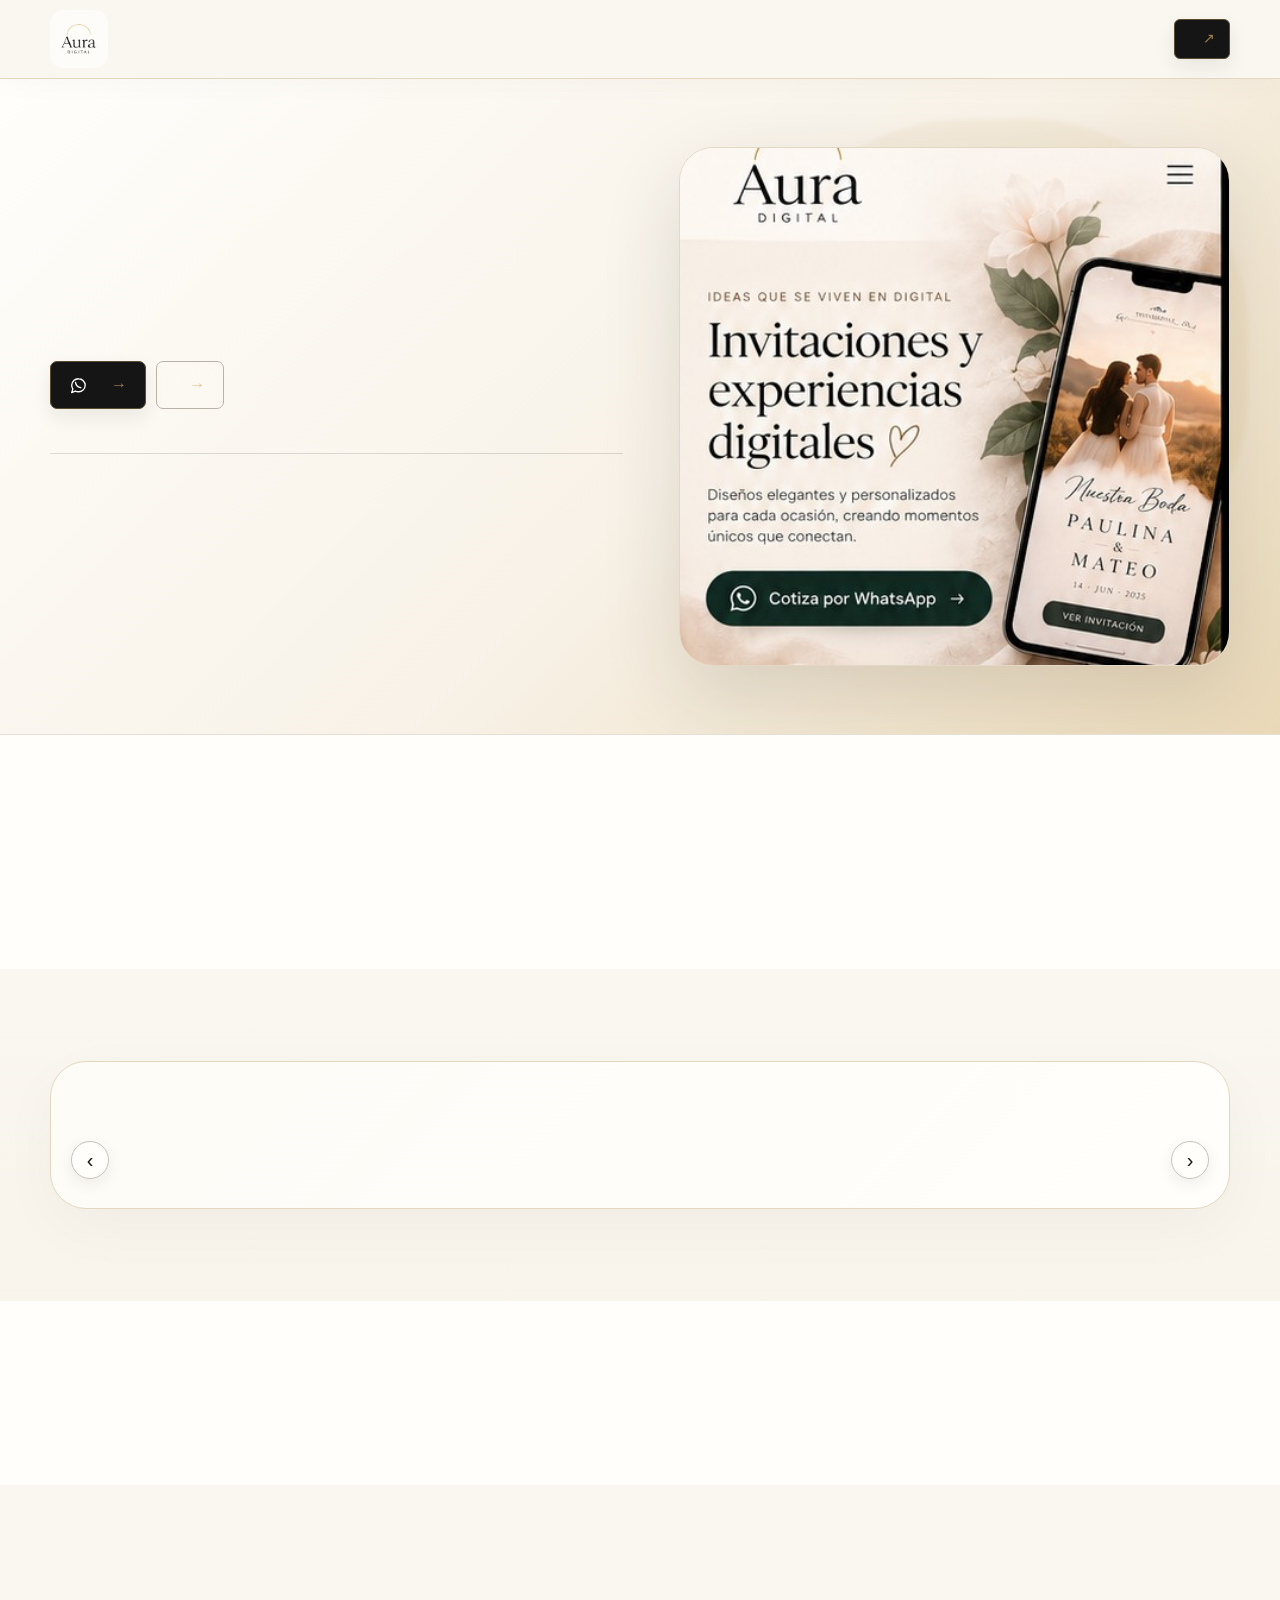
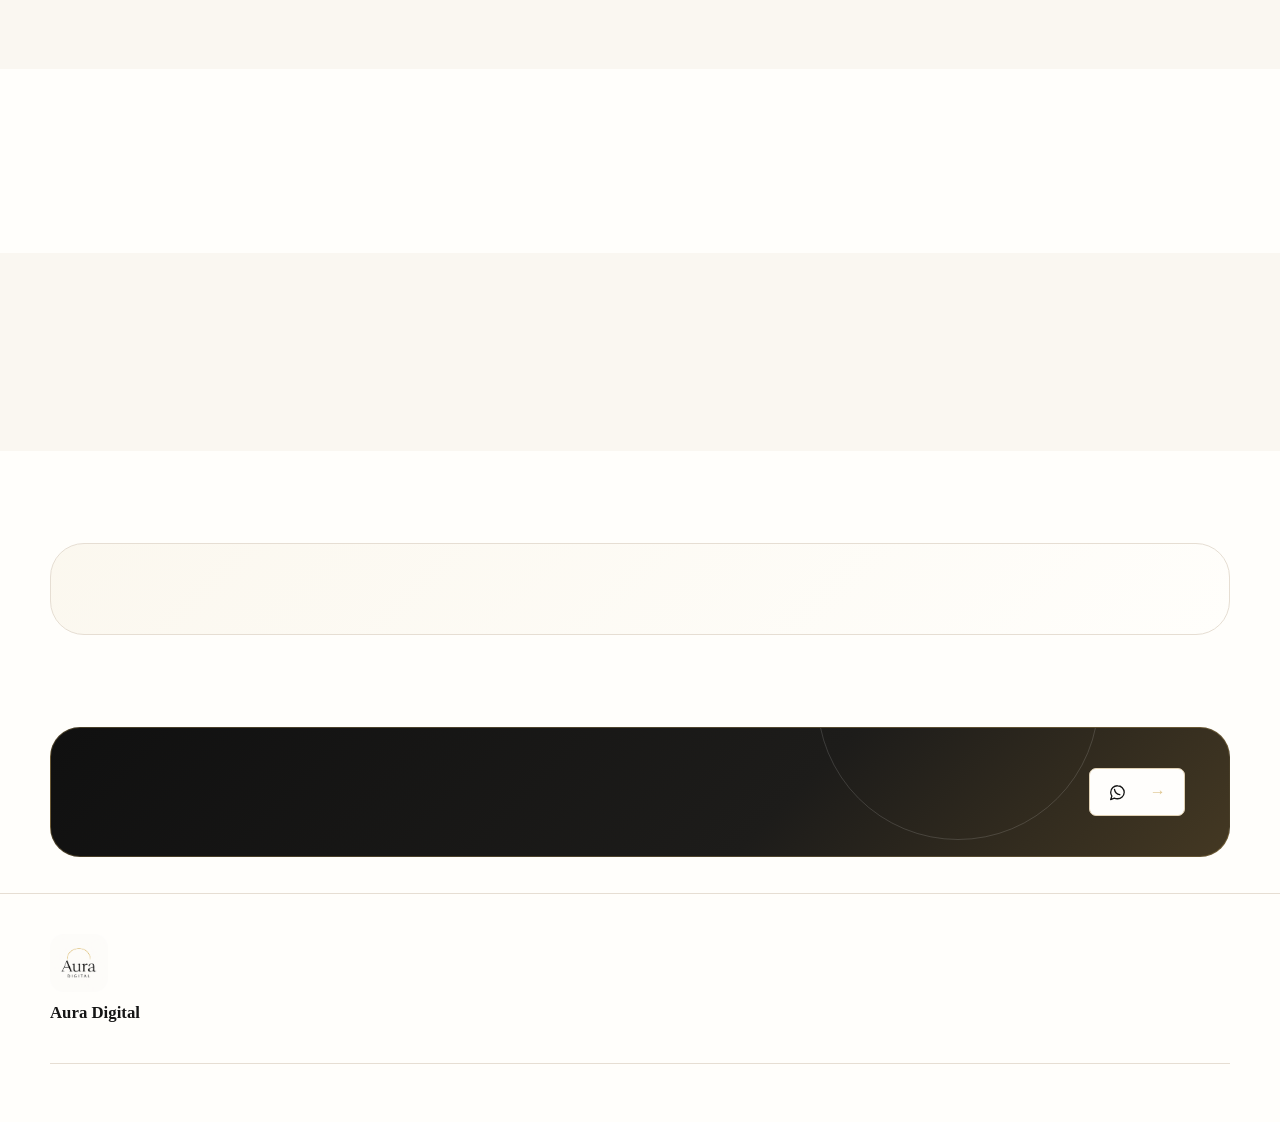
<file: diag.html>
<!doctype html>
<html lang="es">
<head>
  <meta charset="utf-8">
  <meta name="viewport" content="width=device-width,initial-scale=1,viewport-fit=cover">
  <meta name="theme-color" content="#fbf8f3">
  <title>Aura Digital | Experiencias digitales</title>
  <meta name="description" content="Invitaciones digitales, menús, páginas web y galerías para fotógrafos.">
  <meta property="og:type" content="website">
  <meta property="og:title" content="Aura Digital">
  <meta property="og:description" content="Experiencias digitales que conectan.">
  <meta property="og:image" content="assets/hero.jpg">
  <link rel="preconnect" href="https://fonts.googleapis.com">
  <link rel="preconnect" href="https://fonts.gstatic.com" crossorigin>
  <link href="https://fonts.googleapis.com/css2?family=Cormorant+Garamond:wght@400;500;600&family=DM+Sans:wght@400;500;600;700&family=Inter:wght@400;500;600;700&family=Libre+Baskerville:wght@400;700&family=Manrope:wght@400;500;600;700&family=Montserrat:wght@400;500;600;700&family=Playfair+Display:wght@400;500;600&family=Great+Vibes&display=swap" rel="stylesheet">
  <link rel="stylesheet" href="styles.css">
</head>
<body>
  <header class="topbar">
    <div class="container nav">
      <a class="brand-link" href="#inicio" aria-label="Aura Digital, inicio"><img class="logo" data-logo src="assets/logo.png" alt="Aura Digital"><span class="brand-name" data-brand-name>Aura Digital</span></a>
      <nav class="nav-links" data-nav-links aria-label="Navegación principal"></nav>
      <a class="btn btn-primary nav-cta" data-wa target="_blank" rel="noopener"><span data-nav-cta></span><span class="button-arrow" aria-hidden="true">↗</span></a>
      <button class="menu-btn" type="button" aria-label="Abrir menú" aria-expanded="false">☰</button>
    </div>
    <div class="mobile-menu" data-mobile-menu></div>
  </header>

  <main>
    <section class="hero" id="inicio" data-section="hero" data-section-key="hero">
      <div class="container hero-grid">
        <div class="hero-copy">
          <div class="kicker" data-hero-eyebrow></div>
          <h1 class="display hero-title" data-hero-title></h1>
          <p class="hero-text" data-hero-text></p>
          <div class="hero-actions">
            <a class="btn btn-primary" data-wa target="_blank" rel="noopener"><span class="contact-icon" aria-hidden="true"><svg viewBox="0 0 24 24"><path d="M20.5 11.7a8.4 8.4 0 0 1-8.8 8.2 9.4 9.4 0 0 1-3.7-.8L3.3 21l1.6-4.5a8 8 0 0 1-1.5-4.8 8.4 8.4 0 0 1 8.8-8.2 8.4 8.4 0 0 1 8.3 8.2Z"/><path d="M8.2 8.1c.6 3.7 3 6.1 6.7 6.7"/></svg></span><span data-hero-primary></span><span class="button-arrow" aria-hidden="true">→</span></a>
            <a class="btn btn-ghost" data-hero-secondary-link><span data-hero-secondary></span><span class="button-arrow" aria-hidden="true">→</span></a>
          </div>
          <div class="benefits" data-benefits></div>
        </div>
        <div class="hero-visual">
          <div class="hero-glow"></div>
          <img data-hero-image src="assets/hero.jpg" alt="Muestra de Aura Digital">
        </div>
      </div>
    </section>

    <section class="section services-section" id="servicios" data-section-key="services">
      <div class="container">
        <div class="section-heading split-heading">
          <div><div class="kicker" data-services-eyebrow></div><h2 class="display" data-services-title></h2></div>
          <p data-services-text></p>
        </div>
        <div class="service-grid" data-service-grid></div>
      </div>
    </section>

    <section class="section invitation-section" id="invitaciones" data-section="invitationGallery" data-section-key="invitationGallery">
      <div class="container invitation-shell">
        <div class="section-heading invitation-heading">
          <div><div class="kicker" data-gallery-eyebrow></div><h2 class="display" data-gallery-title></h2><p data-gallery-text></p></div>
          <div class="filters" data-gallery-filters></div>
        </div>
        <div class="gallery-stage">
          <button class="gallery-arrow prev" type="button" data-gallery-prev aria-label="Anterior">‹</button>
          <div class="invitation-gallery" data-gallery-grid></div>
          <button class="gallery-arrow next" type="button" data-gallery-next aria-label="Siguiente">›</button>
        </div>
      </div>
    </section>

    <section class="section feature-section" id="menus" data-feature-section="menus" data-section-key="menus"></section>
    <section class="section feature-section alt" id="web" data-feature-section="web" data-section-key="web"></section>
    <section class="section feature-section" id="fotografos" data-feature-section="galleries" data-section-key="galleries"></section>

    <section class="section why" data-section="why" data-section-key="why">
      <div class="container why-layout">
        <div class="why-title"><div class="kicker" data-why-eyebrow></div><h2 class="display" data-why-title></h2></div>
        <div class="why-grid" data-why-grid></div>
      </div>
    </section>

    <section class="section process" data-section="process" data-section-key="process">
      <div class="container process-shell">
        <div class="process-heading"><div class="kicker" data-process-eyebrow></div><h2 class="display" data-process-title></h2></div>
        <div class="process-grid" data-process-grid></div>
      </div>
    </section>

    <section class="cta" id="contacto" data-section="cta" data-section-key="cta">
      <div class="container">
        <div class="cta-box">
          <div><div class="kicker light" data-cta-eyebrow></div><h2 class="display" data-cta-title></h2><p data-cta-text></p></div>
          <a class="btn cta-button" data-wa target="_blank" rel="noopener"><span class="contact-icon" aria-hidden="true"><svg viewBox="0 0 24 24"><path d="M20.5 11.7a8.4 8.4 0 0 1-8.8 8.2 9.4 9.4 0 0 1-3.7-.8L3.3 21l1.6-4.5a8 8 0 0 1-1.5-4.8 8.4 8.4 0 0 1 8.8-8.2 8.4 8.4 0 0 1 8.3 8.2Z"/><path d="M8.2 8.1c.6 3.7 3 6.1 6.7 6.7"/></svg></span><span data-cta-button></span><span class="button-arrow" aria-hidden="true">→</span></a>
        </div>
      </div>
    </section>
  </main>

  <footer>
    <div class="container footer-grid">
      <div class="footer-brand"><img class="logo footer-logo" data-logo src="assets/logo.png" alt="Aura Digital"><strong data-brand-name>Aura Digital</strong><p class="footer-tagline" data-footer-tagline></p></div>
      <div class="footer-links" data-footer-links></div>
      <div class="social-links" data-social-links></div>
      <div class="footer-note" data-footer-note></div>
    </div>
  </footer>

  <a class="floating-wa" data-wa target="_blank" rel="noopener" aria-label="WhatsApp"><span class="contact-icon" aria-hidden="true"><svg viewBox="0 0 24 24"><path d="M20.5 11.7a8.4 8.4 0 0 1-8.8 8.2 9.4 9.4 0 0 1-3.7-.8L3.3 21l1.6-4.5a8 8 0 0 1-1.5-4.8 8.4 8.4 0 0 1 8.8-8.2 8.4 8.4 0 0 1 8.3 8.2Z"/><path d="M8.2 8.1c.6 3.7 3 6.1 6.7 6.7"/></svg></span><b>WhatsApp</b></a>

  <div class="modal" data-modal hidden>
    <div class="modal-backdrop" data-modal-close></div>
    <div class="modal-panel" role="dialog" aria-modal="true" aria-labelledby="modal-title">
      <div class="modal-head"><div><div class="kicker" data-modal-kicker>GALERÍA</div><h2 class="display" id="modal-title" data-modal-title></h2></div><button class="modal-close" type="button" data-modal-close aria-label="Cerrar">×</button></div>
      <div class="modal-grid" data-modal-grid></div>
    </div>
  </div>

  <div class="lightbox" data-lightbox hidden>
    <div class="lightbox-backdrop" data-lightbox-close></div>
    <div class="lightbox-card"><button class="lightbox-close" type="button" data-lightbox-close aria-label="Cerrar">×</button><img data-lightbox-image alt=""><div class="lightbox-copy"><div><strong data-lightbox-title></strong><span data-lightbox-subtitle></span></div><a class="btn btn-primary lightbox-link" data-lightbox-link target="_blank" rel="noopener">Ver demo →</a></div></div>
  </div>

  <script>
window.AURA_DATA = {
  "version": 13.4,
  "meta": {
    "siteTitle": "Aura Digital | Experiencias digitales",
    "siteDescription": "Invitaciones digitales, menús, páginas web y galerías para fotógrafos.",
    "siteUrl": "https://auradigitaljal.com",
    "ogTitle": "Aura Digital · Experiencias digitales que conectan",
    "ogDescription": "Diseño digital para celebraciones, marcas y fotógrafos.",
    "ogImage": "assets/hero.jpg"
  },
  "brand": {
    "name": "Aura Digital",
    "logo": "assets/logo-transparent.png",
    "paletteName": "Aura Signature",
    "primary": "#151515",
    "primarySoft": "#2d2b28",
    "accent": "#d6ae52",
    "accentSoft": "#ecd9a5",
    "background": "#fefcf9",
    "surface": "#ffffff",
    "text": "#151515",
    "muted": "#6f6a62",
    "border": "#e8e0d5",
    "heroGradient": "linear-gradient(135deg, #ffffff 0%, #fefcf9 58%, #f2e3bd 100%)",
    "ctaGradient": "linear-gradient(135deg, #0d0d0d 0%, #1c1b19 68%, #725a2d 150%)",
    "buttonGradient": "linear-gradient(135deg, #111111 0%, #2b2824 100%)",
    "headingFont": "'Cormorant Garamond', Georgia, serif",
    "bodyFont": "Inter, -apple-system, BlinkMacSystemFont, 'Segoe UI', sans-serif",
    "scriptFont": "'Great Vibes', 'Brush Script MT', cursive",
    "headingScale": 1,
    "bodyScale": 1,
    "radius": 24,
    "shadowStrength": 0.11,
    "bodyFontName": "Inter",
    "headingFontName": "Cormorant Garamond",
    "scriptFontName": "Great Vibes",
    "logoMaxHeight": 58,
    "surfaceGradient": "linear-gradient(180deg,#ffffff 0%,#fefcf9 100%)"
  },
  "contact": {
    "whatsapp": "5210000000000",
    "whatsappMessage": "Hola, me gustaría cotizar un proyecto con Aura Digital.",
    "instagram": "#",
    "facebook": "#",
    "tiktok": "#"
  },
  "nav": {
    "items": [
      {
        "label": "Inicio",
        "target": "inicio",
        "visible": true
      },
      {
        "label": "Servicios",
        "target": "servicios",
        "visible": true
      },
      {
        "label": "Invitaciones",
        "target": "invitaciones",
        "visible": true
      },
      {
        "label": "Menús",
        "target": "menus",
        "visible": true
      },
      {
        "label": "Páginas web",
        "target": "web",
        "visible": true
      },
      {
        "label": "Galerías",
        "target": "fotografos",
        "visible": true
      }
    ],
    "cta": "Cotiza por WhatsApp"
  },
  "hero": {
    "visible": true,
    "eyebrow": "EXPERIENCIAS DIGITALES",
    "title": "Más que una invitación, una experiencia.",
    "text": "Invitaciones digitales, menús, páginas web y galerías para momentos únicos.",
    "primaryButton": "Cotiza por WhatsApp",
    "secondaryButton": "Ver proyectos",
    "secondaryTarget": "servicios",
    "image": "assets/hero.jpg",
    "mobileImage": "assets/hero.jpg",
    "imagePosition": "50% 50%",
    "imageFocusX": 50,
    "imageFocusY": 50,
    "mobileImageFocusX": 50,
    "mobileImageFocusY": 50,
    "visualStyle": "editorial",
    "overlay": 0
  },
  "benefits": [
    {
      "icon": "✦",
      "title": "Diseños personalizados",
      "visible": true
    },
    {
      "icon": "◷",
      "title": "Entrega rápida",
      "visible": true
    },
    {
      "icon": "▣",
      "title": "100% digital",
      "visible": true
    },
    {
      "icon": "◎",
      "title": "Pensado para móvil",
      "visible": true
    }
  ],
  "servicesIntro": {
    "eyebrow": "SERVICIOS",
    "title": "Todo en un solo lugar",
    "text": "Soluciones digitales con diseño, funcionalidad y una experiencia pensada para ti."
  },
  "services": [
    {
      "key": "invitaciones",
      "visible": true,
      "title": "Invitaciones Digitales",
      "text": "Bodas, XV años, cumpleaños, bautizos y más.",
      "image": "assets/invitaciones.jpg",
      "button": "Ver galería",
      "target": "invitaciones"
    },
    {
      "key": "menus",
      "visible": true,
      "title": "Menús Digitales",
      "text": "Cartas digitales elegantes para restaurantes, eventos y cafeterías.",
      "image": "assets/menus.jpg",
      "button": "Ver ejemplos",
      "target": "menus"
    },
    {
      "key": "web",
      "visible": true,
      "title": "Páginas Web Personalizadas",
      "text": "Sitios a la medida para marcas, negocios y proyectos.",
      "image": "assets/web.jpg",
      "button": "Ver proyectos",
      "target": "web"
    },
    {
      "key": "galerias",
      "visible": true,
      "title": "Galerías para Fotógrafos",
      "text": "Entrega tus sesiones con una experiencia profesional y elegante.",
      "image": "assets/galerias.jpg",
      "button": "Ver galerías",
      "target": "fotografos"
    }
  ],
  "invitationGallery": {
    "visible": true,
    "eyebrow": "INVITACIONES DIGITALES",
    "title": "Celebra cada historia de una forma única",
    "text": "Explora diseños por tipo de evento. Puedes agregar tantos ejemplos como quieras desde el administrador.",
    "categories": [
      "Todas",
      "Bodas",
      "XV Años",
      "Cumpleaños",
      "Bautizos",
      "Eventos"
    ],
    "items": [
      {
        "id": "inv-1",
        "category": "Bodas",
        "title": "Nuestra Boda",
        "subtitle": "Editorial natural",
        "image": "assets/gallery-boda.jpg",
        "url": "",
        "visible": true,
        "cardRatio": "portrait",
        "lightboxImage": ""
      },
      {
        "id": "inv-2",
        "category": "XV Años",
        "title": "Mis XV",
        "subtitle": "Romántica floral",
        "image": "assets/gallery-xv.jpg",
        "url": "",
        "visible": true,
        "cardRatio": "portrait",
        "lightboxImage": ""
      },
      {
        "id": "inv-3",
        "category": "Cumpleaños",
        "title": "Cumpleaños",
        "subtitle": "Celebración suave",
        "image": "assets/gallery-cumple.jpg",
        "url": "",
        "visible": true,
        "cardRatio": "portrait",
        "lightboxImage": ""
      },
      {
        "id": "inv-4",
        "category": "Bautizos",
        "title": "Mi Bautizo",
        "subtitle": "Azul delicado",
        "image": "assets/gallery-bautizo.jpg",
        "url": "",
        "visible": true,
        "cardRatio": "portrait",
        "lightboxImage": ""
      },
      {
        "id": "inv-5",
        "category": "Bodas",
        "title": "Boda Minimal",
        "subtitle": "Crema & oro",
        "image": "assets/gallery-boda.jpg",
        "url": "",
        "visible": true,
        "cardRatio": "portrait",
        "lightboxImage": ""
      },
      {
        "id": "inv-6",
        "category": "XV Años",
        "title": "XV Editorial",
        "subtitle": "Rosa empolvado",
        "image": "assets/gallery-xv.jpg",
        "url": "",
        "visible": true,
        "cardRatio": "portrait",
        "lightboxImage": ""
      }
    ],
    "layout": "editorial",
    "cardRatio": "portrait",
    "showTitles": true,
    "showSubtitles": true
  },
  "features": {
    "menus": {
      "visible": true,
      "eyebrow": "MENÚS DIGITALES",
      "title": "Tu menú, siempre al alcance de todos",
      "text": "Cartas digitales elegantes, fáciles de compartir y optimizadas para celular. Ideales para restaurantes, eventos, cafeterías y hoteles.",
      "button": "Ver ejemplos",
      "image": "assets/menus.jpg",
      "points": [
        "Diseño a tu medida",
        "Fácil de compartir",
        "Código QR y enlace",
        "Optimizado para móvil"
      ],
      "examplesTitle": "Ejemplos de menús digitales",
      "examples": [
        {
          "id": "menu-1",
          "title": "Restaurante editorial",
          "subtitle": "Menú oscuro",
          "image": "assets/menus.jpg",
          "url": "",
          "visible": true,
          "cardRatio": "landscape",
          "lightboxImage": ""
        },
        {
          "id": "menu-2",
          "title": "Menú para evento",
          "subtitle": "Diseño claro",
          "image": "assets/menus.jpg",
          "url": "",
          "visible": true,
          "cardRatio": "landscape",
          "lightboxImage": ""
        }
      ],
      "galleryLayout": "editorial",
      "showTitles": true,
      "showSubtitles": true
    },
    "web": {
      "visible": true,
      "eyebrow": "PÁGINAS WEB PERSONALIZADAS",
      "title": "Tu historia, tu marca, sin límites",
      "text": "Diseñamos sitios web modernos para negocios, hospedajes, profesionales, eventos y proyectos especiales.",
      "button": "Ver proyectos",
      "image": "assets/web.jpg",
      "points": [
        "Diseño personalizado",
        "Responsive",
        "Enlace propio",
        "Contenido a tu medida"
      ],
      "examplesTitle": "Proyectos web",
      "examples": [
        {
          "id": "web-1",
          "title": "Marca personal",
          "subtitle": "Landing editorial",
          "image": "assets/web.jpg",
          "url": "",
          "visible": true,
          "cardRatio": "landscape",
          "lightboxImage": ""
        },
        {
          "id": "web-2",
          "title": "Negocio local",
          "subtitle": "Sitio informativo",
          "image": "assets/web.jpg",
          "url": "",
          "visible": true,
          "cardRatio": "landscape",
          "lightboxImage": ""
        }
      ],
      "galleryLayout": "editorial",
      "showTitles": true,
      "showSubtitles": true
    },
    "galleries": {
      "visible": true,
      "eyebrow": "GALERÍAS PARA FOTÓGRAFOS",
      "title": "Tus fotos, en una galería inolvidable",
      "text": "Entrega sesiones, bodas y eventos en galerías privadas con navegación limpia, mosaico fotográfico y una presentación que luce tu trabajo.",
      "button": "Ver galerías",
      "image": "assets/galerias.jpg",
      "points": [
        "Galerías privadas",
        "Mosaico responsive",
        "Descarga sencilla",
        "Presentación profesional"
      ],
      "examplesTitle": "Galerías digitales para fotógrafos",
      "examples": [
        {
          "id": "gal-1",
          "title": "Boda María & Luis",
          "subtitle": "Galería oscura editorial",
          "image": "assets/galerias.jpg",
          "url": "",
          "visible": true,
          "cardRatio": "landscape",
          "lightboxImage": ""
        },
        {
          "id": "gal-2",
          "title": "Sesión de pareja",
          "subtitle": "Mosaico fotográfico",
          "image": "assets/galerias.jpg",
          "url": "",
          "visible": true,
          "cardRatio": "landscape",
          "lightboxImage": ""
        }
      ],
      "galleryLayout": "editorial",
      "showTitles": true,
      "showSubtitles": true
    }
  },
  "why": {
    "visible": true,
    "eyebrow": "¿POR QUÉ AURA DIGITAL?",
    "title": "Más que un servicio, una experiencia",
    "items": [
      {
        "icon": "◇",
        "title": "Diseño personalizado",
        "text": "Cada proyecto tiene identidad propia.",
        "visible": true
      },
      {
        "icon": "♡",
        "title": "Atención cercana",
        "text": "Acompañamiento durante todo el proceso.",
        "visible": true
      },
      {
        "icon": "⚡",
        "title": "Entrega rápida",
        "text": "Flujo simple sin sacrificar el diseño.",
        "visible": true
      },
      {
        "icon": "▯",
        "title": "100% digital",
        "text": "Listo para compartir desde cualquier dispositivo.",
        "visible": true
      }
    ]
  },
  "process": {
    "visible": true,
    "eyebrow": "NUESTRO PROCESO",
    "title": "Así de fácil es crear tu proyecto",
    "items": [
      {
        "number": "1",
        "title": "Cuéntanos tu idea",
        "text": "Nos dices qué necesitas."
      },
      {
        "number": "2",
        "title": "Diseñamos contigo",
        "text": "Creamos una propuesta a tu medida."
      },
      {
        "number": "3",
        "title": "Publicamos",
        "text": "Te entregamos tu proyecto listo."
      },
      {
        "number": "4",
        "title": "Compartes",
        "text": "Lo envías fácilmente a quien quieras."
      }
    ]
  },
  "cta": {
    "visible": true,
    "eyebrow": "HABLEMOS DE TU IDEA",
    "title": "¿Listo para hacer realidad tu proyecto?",
    "text": "Escríbenos por WhatsApp y comenzamos a darle forma.",
    "button": "Cotiza por WhatsApp"
  },
  "footer": {
    "note": "© 2026 Aura Digital. Todos los derechos reservados.",
    "tagline": "Experiencias digitales que dejan huella."
  },
  "layout": {
    "sectionOrder": [
      "hero",
      "services",
      "invitationGallery",
      "menus",
      "web",
      "galleries",
      "why",
      "process",
      "cta"
    ],
    "sectionVisibility": {}
  },
  "admin": {
    "versionLabel": "v4.0"
  }
};

  </script>
  <script src="app.js"></script>
<script>setTimeout(()=>{document.body.setAttribute("data-size", document.documentElement.scrollWidth+"/"+document.documentElement.clientWidth+" body:"+document.body.scrollWidth+"/"+document.body.clientWidth); const els=[...document.querySelectorAll("*")].filter(e=>e.getBoundingClientRect().right>document.documentElement.clientWidth+1||e.getBoundingClientRect().left<-1).slice(0,20); document.body.setAttribute("data-over",els.map(e=>e.className||e.tagName).join("|"));},500)</script></body>
</html>
</file>
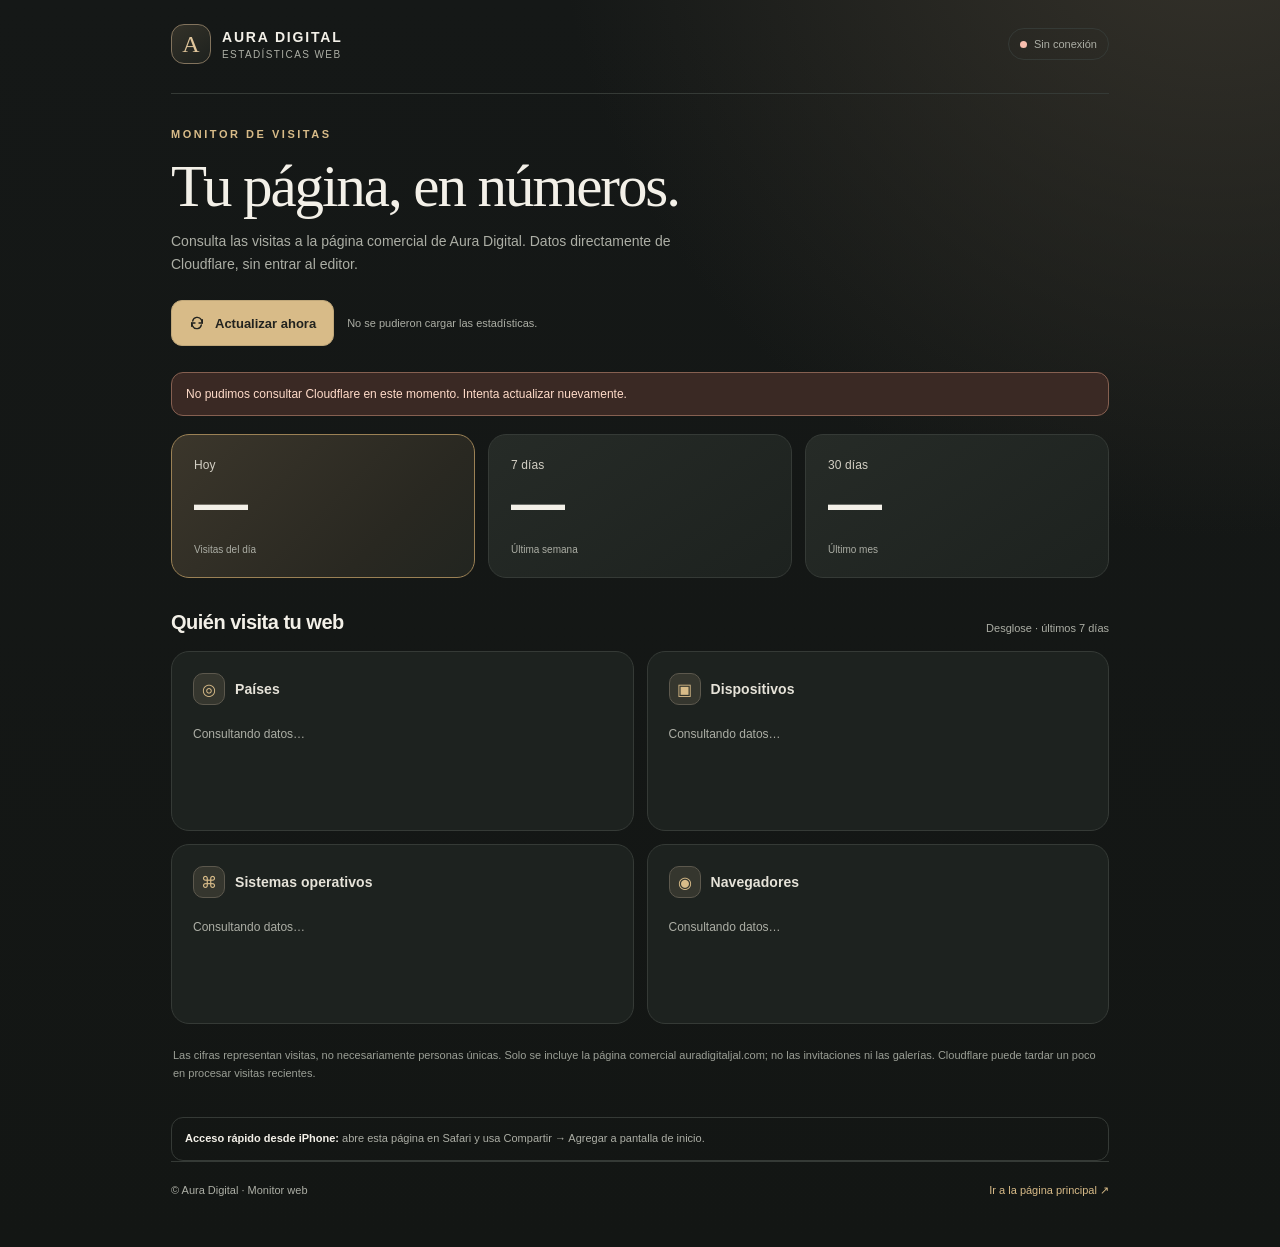
<file: visitas.html>
<!doctype html>
<html lang="es">
<head>
  <meta charset="utf-8">
  <meta name="viewport" content="width=device-width, initial-scale=1, viewport-fit=cover">
  <meta name="theme-color" content="#151817">
  <meta name="apple-mobile-web-app-capable" content="yes">
  <meta name="apple-mobile-web-app-title" content="Aura Visitas">
  <link rel="apple-touch-icon" sizes="180x180" href="./iconos/aura-visitas-180.png?v=1">
  <link rel="icon" type="image/png" sizes="192x192" href="./iconos/aura-visitas-192.png?v=1">
  <link rel="icon" type="image/png" sizes="512x512" href="./iconos/aura-visitas-512.png?v=1">
  <link rel="manifest" href="./visitas.webmanifest?v=1">
  <meta name="apple-mobile-web-app-status-bar-style" content="black-translucent">
  <meta name="robots" content="noindex,nofollow,noarchive">
  <meta name="description" content="Monitor de visitas de Aura Digital. Estadísticas actuales de Cloudflare.">
  <title>Estadísticas · Aura Digital</title>
  <style>
    :root{color-scheme:dark;--bg:#141716;--surface:#1d211f;--surface2:#252a27;--line:#353a36;--text:#f3f0e8;--muted:#acaea5;--gold:#d8bb88;--gold2:#9d855e;--ok:#a3dbb6;--bad:#f7bdad}
    *,*::before,*::after{box-sizing:border-box}
    html{-webkit-text-size-adjust:100%;background:var(--bg)}
    body{margin:0;color:var(--text);background:radial-gradient(circle at 95% -10%,#36332b 0,transparent 36%),linear-gradient(#151817,#131614);font-family:-apple-system,BlinkMacSystemFont,"Segoe UI",Inter,Arial,sans-serif;min-height:100vh;min-height:100dvh}
    button,a{-webkit-tap-highlight-color:transparent}
    button:focus-visible,a:focus-visible{outline:2px solid var(--gold);outline-offset:4px}
    .wrap{max-width:980px;padding:0 21px calc(42px + env(safe-area-inset-bottom));margin:auto}
    header{min-height:94px;padding:calc(18px + env(safe-area-inset-top)) 0 23px;display:flex;justify-content:space-between;align-items:center;border-bottom:1px solid var(--line)}
    .brand{display:flex;align-items:center;gap:11px}
    .monogram{width:40px;height:40px;border-radius:13px;border:1px solid #82735d;display:grid;place-items:center;color:#e0c59b;font:500 24px Georgia,serif;background:linear-gradient(145deg,#343229,#1d211e)}
    .brand strong{display:block;font-size:14px;letter-spacing:.13em;font-weight:650;text-transform:uppercase}
    .brand span{display:block;font-size:10px;color:var(--muted);letter-spacing:.14em;text-transform:uppercase;margin-top:4px}
    .tag{display:inline-flex;align-items:center;gap:7px;border:1px solid var(--line);padding:9px 11px;border-radius:100px;font-size:11px;color:var(--muted);white-space:nowrap}
    .dot{height:7px;width:7px;background:#81857f;border-radius:50%;display:inline-block}
    .tag.online .dot{background:var(--ok);box-shadow:0 0 0 4px #a3dbb619}
    .tag.error .dot{background:var(--bad)}
    main{padding-top:34px}
    .eyebrow{font-size:11px;letter-spacing:.23em;color:var(--gold);text-transform:uppercase;font-weight:650}
    h1{font:400 clamp(37px,7vw,59px)/1.1 Georgia,"Times New Roman",serif;letter-spacing:-.035em;margin:14px 0 11px}
    .lede{max-width:570px;color:var(--muted);font-size:14px;line-height:1.65;margin:0}
    .toolbar{display:flex;align-items:center;flex-wrap:wrap;gap:13px;margin-top:24px;margin-bottom:26px}
    .refresh{appearance:none;cursor:pointer;border:1px solid #c0a779;background:var(--gold);color:#22231f;border-radius:11px;min-height:46px;padding:12px 17px;font-weight:700;font-size:13px;display:inline-flex;align-items:center;gap:10px;transition:transform .15s ease,opacity .15s ease}
    .refresh:active{transform:scale(.98)}
    .refresh:disabled{opacity:.7;cursor:wait}
    .refresh svg{width:16px;height:16px}
    .spin svg{animation:spin 1s linear infinite}
    @keyframes spin{to{transform:rotate(360deg)}}
    .last{font-size:11px;color:var(--muted);line-height:1.55;max-width:380px}
    .alert{display:none;border:1px solid #866051;background:#3a2924;color:#ffdbc9;border-radius:12px;padding:12px 14px;font-size:12px;line-height:1.5;margin-bottom:18px}
    .alert.show{display:block}
    .totals{display:grid;grid-template-columns:repeat(3,minmax(0,1fr));gap:13px}
    .total{border:1px solid var(--line);border-radius:18px;padding:23px 22px 22px;background:linear-gradient(145deg,#262b27,#1d221f);min-height:144px;display:flex;flex-direction:column;justify-content:space-between}
    .total:first-child{border-color:#9b8155;background:linear-gradient(135deg,#3b362b,#292821 70%,#222520)}
    .total .label{font-size:12px;color:#d3cfc4;letter-spacing:.01em}
    .total .value{font-size:clamp(36px,5vw,54px);line-height:1.05;letter-spacing:-.05em;font-variant-numeric:tabular-nums;font-weight:600}
    .total small{font-size:10px;color:var(--muted);margin-top:10px}
    .sectionhead{display:flex;align-items:flex-end;justify-content:space-between;gap:12px;margin:33px 0 17px}
    .sectionhead h2{font-size:20px;font-weight:550;margin:0;letter-spacing:-.025em}
    .sectionhead p{font-size:11px;color:var(--muted);margin:0;text-align:right}
    .breakdown{display:grid;grid-template-columns:repeat(2,minmax(0,1fr));gap:13px}
    .panel{border:1px solid var(--line);border-radius:18px;background:#1d221f;padding:21px 21px 24px;min-height:180px;overflow:hidden}
    .paneltitle{display:flex;gap:10px;align-items:center;margin-bottom:20px;color:#e6e3d9}
    .panelicon{width:32px;height:32px;background:#35362e;border:1px solid #5c584d;color:var(--gold);border-radius:10px;display:grid;place-items:center;font-size:16px}
    .panel h3{font-size:14px;font-weight:600;letter-spacing:.005em;margin:0}
    .entries{display:flex;flex-direction:column;gap:16px}
    .entry{display:flex;flex-direction:column;gap:7px}
    .entrytext{display:flex;align-items:center;justify-content:space-between;gap:12px}
    .entryname{font-size:12px;color:#f1eee5;overflow-wrap:anywhere}
    .entrycount{font-size:12px;color:var(--gold);font-weight:650;font-variant-numeric:tabular-nums;white-space:nowrap}
    .sub{font-size:10px;color:var(--muted);font-variant-numeric:tabular-nums;margin-left:5px;font-weight:450}
    .bar{height:5px;background:#363a35;border-radius:99px;overflow:hidden}
    .fill{background:linear-gradient(90deg,var(--gold2),var(--gold));height:100%;border-radius:99px;width:0}
    .empty{font-size:12px;color:var(--muted);line-height:1.5}
    .footnote{margin:23px 2px 35px;font-size:11px;line-height:1.6;color:#9b9f96}
    footer{border-top:1px solid var(--line);padding:22px 0 8px;display:flex;justify-content:space-between;align-items:center;gap:10px;flex-wrap:wrap;font-size:11px;color:var(--muted)}
    footer a{color:var(--gold);text-decoration:none}
    .homehint{font-size:11px;color:var(--muted);border:1px solid var(--line);border-radius:12px;padding:12px 13px;line-height:1.6;margin-top:14px}
    .homehint strong{color:var(--text);font-weight:550}
    @media(max-width:620px){
      .wrap{padding-left:16px;padding-right:16px}
      header{min-height:83px;padding-bottom:16px}
      main{padding-top:28px}
      .monogram{width:36px;height:36px}
      .brand strong{font-size:12px}.brand span{font-size:9px}
      .tag{font-size:10px;padding:8px 9px}
      h1{font-size:42px}
      .totals{gap:9px}
      .total{padding:16px 12px;min-height:118px;border-radius:13px}
      .total .value{font-size:34px}
      .total .label{font-size:11px}
      .total small{font-size:9px}
      .breakdown{grid-template-columns:1fr;gap:11px}
      .panel{padding:19px;border-radius:15px;min-height:160px}
      .toolbar{align-items:stretch;gap:10px}
      .refresh{width:100%;justify-content:center}
      .last{margin-top:2px;max-width:100%}
      .sectionhead{margin-top:29px}
    }
    @media(prefers-reduced-motion:reduce){*,*::before,*::after{animation:none!important;transition:none!important}}
  </style>
</head>
<body>
  <div class="wrap">
    <header>
      <div class="brand" aria-label="Aura Digital">
        <div class="monogram" aria-hidden="true">A</div>
        <div><strong>Aura Digital</strong><span>Estadísticas web</span></div>
      </div>
      <span class="tag" id="connection"><i class="dot" aria-hidden="true"></i><span id="connection-text">Conectando</span></span>
    </header>
    <main>
      <div class="eyebrow">Monitor de visitas</div>
      <h1>Tu página, en números.</h1>
      <p class="lede">Consulta las visitas a la página comercial de Aura Digital. Datos directamente de Cloudflare, sin entrar al editor.</p>
      <div class="toolbar">
        <button class="refresh" id="refresh" type="button">
          <svg viewBox="0 0 24 24" fill="none" stroke="currentColor" stroke-width="2" stroke-linecap="round" stroke-linejoin="round" aria-hidden="true"><path d="M20 7v5h-5"/><path d="M4 17v-5h5"/><path d="M5.5 9A7 7 0 0 1 18.4 7L20 12"/><path d="M4 12l1.6 5A7 7 0 0 0 18.5 15"/></svg>
          <span id="refresh-label">Actualizar ahora</span>
        </button>
        <div class="last" id="updated" role="status" aria-live="polite">Consultando Cloudflare…</div>
      </div>
      <div class="alert" id="alert" role="alert"></div>
      <section class="totals" aria-label="Visitas totales por periodo">
        <div class="total"><span class="label">Hoy</span><strong class="value" id="today">—</strong><small>Visitas del día</small></div>
        <div class="total"><span class="label">7 días</span><strong class="value" id="days7">—</strong><small>Última semana</small></div>
        <div class="total"><span class="label">30 días</span><strong class="value" id="days30">—</strong><small>Último mes</small></div>
      </section>
      <div class="sectionhead"><h2>Quién visita tu web</h2><p>Desglose · últimos 7 días</p></div>
      <section class="breakdown" aria-label="Perfil de las visitas">
        <article class="panel">
          <div class="paneltitle"><span class="panelicon" aria-hidden="true">◎</span><h3>Países</h3></div>
          <div class="entries" id="countries"><span class="empty">Consultando datos…</span></div>
        </article>
        <article class="panel">
          <div class="paneltitle"><span class="panelicon" aria-hidden="true">▣</span><h3>Dispositivos</h3></div>
          <div class="entries" id="devices"><span class="empty">Consultando datos…</span></div>
        </article>
        <article class="panel">
          <div class="paneltitle"><span class="panelicon" aria-hidden="true">⌘</span><h3>Sistemas operativos</h3></div>
          <div class="entries" id="systems"><span class="empty">Consultando datos…</span></div>
        </article>
        <article class="panel">
          <div class="paneltitle"><span class="panelicon" aria-hidden="true">◉</span><h3>Navegadores</h3></div>
          <div class="entries" id="browsers"><span class="empty">Consultando datos…</span></div>
        </article>
      </section>
      <p class="footnote">Las cifras representan visitas, no necesariamente personas únicas. Solo se incluye la página comercial auradigitaljal.com; no las invitaciones ni las galerías. Cloudflare puede tardar un poco en procesar visitas recientes.</p>
      <div class="homehint"><strong>Acceso rápido desde iPhone:</strong> abre esta página en Safari y usa Compartir → Agregar a pantalla de inicio.</div>
    </main>
    <footer><span>© Aura Digital · Monitor web</span><a href="https://auradigitaljal.com/" target="_blank" rel="noopener noreferrer">Ir a la página principal ↗</a></footer>
  </div>
  <script>
    (() => {
      'use strict';
      const ENDPOINT='https://rcstxomjsmvqtpxoekyk.supabase.co/functions/v1/aura-live-visits';
      const ids=['countries','devices','systems','browsers'];
      const byId=id=>document.getElementById(id);
      const fmt=new Intl.NumberFormat('es-MX');
      const regionNames=typeof Intl.DisplayNames==='function'?new Intl.DisplayNames(['es-MX'],{type:'region'}):null;
      let working=false;
      let lastSuccess=0;

      function label(value,type){
        const name=String(value||'No identificado');
        const aliases={
          devices:{mobile:'Celular',desktop:'Computadora',tablet:'Tablet',unknown:'Desconocido'},
          systems:{MacOSX:'macOS',MacOS:'macOS',iOS:'iOS',Android:'Android',Windows:'Windows',Linux:'Linux',ChromeOS:'ChromeOS'},
          browsers:{MobileSafari:'Safari móvil',Safari:'Safari',ChromeMobile:'Chrome móvil',ChromeMobileiOS:'Chrome en iOS',CriOS:'Chrome en iOS',Chrome:'Chrome',Firefox:'Firefox',FirefoxMobile:'Firefox móvil',Edge:'Microsoft Edge',EdgeMobile:'Edge móvil',SamsungBrowser:'Samsung Internet',Opera:'Opera',OperaMobile:'Opera móvil'}
        };
        if(type==='countries'){
          if(name==='Mexico'||name==='MX')return 'México';
          if(name==='United States')return 'Estados Unidos';
          if(/^[A-Z]{2}$/.test(name)&&regionNames){
            try{return regionNames.of(name)||name}catch(e){return name}
          }
        }
        return aliases[type]?.[name]||name;
      }
      function setConnection(state,text){
        const el=byId('connection'); el.className='tag '+state; byId('connection-text').textContent=text;
      }
      function setError(message){
        const el=byId('alert');el.textContent=message;el.classList.add('show');
      }
      function clearError(){
        byId('alert').classList.remove('show');byId('alert').textContent='';
      }
      function renderRows(type,items){
        const root=byId(type); root.replaceChildren();
        const valid=Array.isArray(items)?items.filter(x=>x&&typeof x.name==='string'&&Number.isFinite(x.visits)&&x.visits>0):[];
        if(!valid.length){const empty=document.createElement('span');empty.className='empty';empty.textContent='Sin datos por ahora.';root.appendChild(empty);return;}
        const total=valid.reduce((sum,v)=>sum+v.visits,0);
        for(const item of valid.slice(0,8)){
          const pct=total>0?100*item.visits/total:0;
          const row=document.createElement('div');row.className='entry';
          const text=document.createElement('div');text.className='entrytext';
          const title=document.createElement('span');title.className='entryname';title.textContent=label(item.name,type);
          const count=document.createElement('span');count.className='entrycount';count.textContent=fmt.format(item.visits);
          const percent=document.createElement('span');percent.className='sub';percent.textContent=Math.round(pct)+'%';
          count.appendChild(percent);text.append(title,count);
          const bar=document.createElement('div');bar.className='bar';bar.setAttribute('aria-hidden','true');
          const fill=document.createElement('div');fill.className='fill';fill.style.width=Math.max(0,Math.min(100,pct))+'%';
          bar.appendChild(fill);row.append(text,bar);root.appendChild(row);
        }
      }
      function render(data){
        if(data?.live!==true||data?.host!=='auradigitaljal.com')throw Error('El servidor no devolvió una medición en vivo.');
        const v=data.visits||{};
        for(const key of ['today','days7','days30']){
          if(!Number.isFinite(v[key])||v[key]<0)throw Error('Las cifras recibidas no son válidas.');
        }
        byId('today').textContent=fmt.format(v.today);
        byId('days7').textContent=fmt.format(v.days7);
        byId('days30').textContent=fmt.format(v.days30);
        for(const type of ids)renderRows(type,data.audience?.[type]);
        const ts=new Date(data.updated_at);
        if(Number.isNaN(ts.getTime()))throw Error('La respuesta no incluye una hora válida.');
        const time=ts.toLocaleString('es-MX',{timeZone:'America/Mexico_City',dateStyle:'medium',timeStyle:'short'});
        byId('updated').textContent='Última consulta a Cloudflare: '+time+' (hora de México)';
        setConnection('online','Conectado');
        lastSuccess=Date.now();
      }
      async function refresh(){
        if(working)return;
        working=true;
        const button=byId('refresh');
        button.disabled=true;button.classList.add('spin');
        byId('refresh-label').textContent='Actualizando…';
        byId('updated').textContent=lastSuccess?'Solicitando nuevos datos a Cloudflare…':'Conectando con Cloudflare…';
        clearError();
        const ctl=new AbortController();
        const timeout=setTimeout(()=>ctl.abort(),20000);
        try{
          const url=ENDPOINT+'?t='+Date.now();
          const res=await fetch(url,{cache:'no-store',credentials:'omit',signal:ctl.signal,headers:{Accept:'application/json'}});
          if(!res.ok)throw Error('El servidor respondió con un error ('+res.status+').');
          render(await res.json());
        }catch(err){
          setConnection('error','Sin conexión');
          setError('No pudimos consultar Cloudflare en este momento. '+(err?.name==='AbortError'?'La consulta tardó demasiado.':'Intenta actualizar nuevamente.'));
          byId('updated').textContent=lastSuccess?'Última consulta completada anteriormente. Los datos visibles pueden estar desactualizados.':'No se pudieron cargar las estadísticas.';
        }finally{
          clearTimeout(timeout);working=false;button.disabled=false;
          button.classList.remove('spin');byId('refresh-label').textContent='Actualizar ahora';
        }
      }
      byId('refresh').addEventListener('click',refresh);
      document.addEventListener('visibilitychange',()=>{
        if(document.visibilityState==='visible'&&Date.now()-lastSuccess>120000)refresh();
      });
      refresh();
    })();
  </script>
</body>
</html>
</file>
<file: styles.css>
:root{
  --primary:#151515;--primary-soft:#2d2b28;--accent:#d2b063;--accent-soft:#ead6aa;
  --bg:#faf7f1;--surface:#fffefb;--text:#151515;--muted:#6f6a62;--border:#e6ded3;
  --hero-gradient:linear-gradient(135deg,#fffefb 0%,#f8f2e8 54%,#ead9b8 100%);
  --cta-gradient:linear-gradient(135deg,#101010 0%,#1d1c1a 62%,#725a2d 145%);
  --button-gradient:linear-gradient(135deg,#111111 0%,#2b2824 100%);
  --heading-font:Georgia,'Times New Roman',serif;--body-font:-apple-system,BlinkMacSystemFont,'Segoe UI',Arial,sans-serif;--script-font:'Snell Roundhand','Brush Script MT',cursive;
  --heading-scale:1;--body-scale:1;--radius:24px;--shadow-alpha:.11;
  --container:1180px;
}
*{box-sizing:border-box}
html{scroll-behavior:smooth;background:var(--bg)}
body{margin:0;background:var(--bg);color:var(--text);font-family:var(--body-font);font-size:calc(16px * var(--body-scale));line-height:1.55;-webkit-font-smoothing:antialiased}
body.modal-open{overflow:hidden}
img{max-width:100%;display:block}
a{color:inherit;text-decoration:none}
button,input,textarea,select{font:inherit}
button{color:inherit}
[hidden]{display:none!important}
.container{width:min(var(--container),calc(100% - 40px));margin-inline:auto}
.display{font-family:var(--heading-font);font-weight:500;letter-spacing:-.035em;line-height:.98;margin:0;font-size:calc(clamp(2.15rem,5vw,4.8rem) * var(--heading-scale))}
.kicker{font-size:.72rem;letter-spacing:.19em;font-weight:800;color:var(--accent);margin-bottom:14px}
.kicker.light{color:var(--accent-soft)}
p{color:var(--muted)}
.btn{display:inline-flex;align-items:center;justify-content:center;gap:9px;min-height:48px;padding:12px 20px;border-radius:999px;border:1px solid transparent;font-weight:750;cursor:pointer;transition:.2s ease;background:none}
.btn-primary{background:var(--button-gradient);color:#fff;box-shadow:0 10px 30px rgba(0,0,0,.08)}
.btn-ghost{background:rgba(255,255,255,.58);border-color:color-mix(in srgb,var(--primary) 22%,transparent);backdrop-filter:blur(12px)}
.btn:hover{transform:translateY(-1px)}
.wa-dot{font-size:1.08em}

.topbar{position:sticky;top:0;z-index:40;background:color-mix(in srgb,var(--bg) 86%,transparent);backdrop-filter:blur(18px);border-bottom:1px solid color-mix(in srgb,var(--border) 75%,transparent)}
.nav{height:78px;display:grid;grid-template-columns:auto 1fr auto;align-items:center;gap:28px}
.brand-link{display:flex;align-items:center}.logo{height:58px;width:auto;object-fit:contain;border-radius:14px}
.nav-links{display:flex;align-items:center;justify-content:center;gap:28px;font-size:.86rem}.nav-links a{position:relative}.nav-links a:after{content:"";position:absolute;left:0;right:100%;bottom:-8px;height:1px;background:var(--accent);transition:.2s}.nav-links a:hover:after{right:0}
.nav-cta{min-height:44px;padding:10px 17px}.menu-btn{display:none;border:0;background:transparent;font-size:1.8rem;min-width:44px;min-height:44px}.mobile-menu{display:none}

.hero{background:var(--hero-gradient);overflow:hidden;border-bottom:1px solid var(--border)}
.hero-grid{min-height:655px;display:grid;grid-template-columns:1.02fr .98fr;align-items:center;gap:56px;padding-block:64px}
.hero-copy{max-width:650px}.hero-title{font-size:calc(clamp(3rem,6.3vw,6.2rem) * var(--heading-scale));max-width:760px}.hero-text{font-size:1.12rem;max-width:640px;margin:24px 0}.hero-actions{display:flex;gap:12px;flex-wrap:wrap;margin-top:28px}.benefits{display:grid;grid-template-columns:repeat(4,minmax(0,1fr));gap:15px;margin-top:44px;padding-top:26px;border-top:1px solid color-mix(in srgb,var(--primary) 14%,transparent)}.benefit{display:flex;gap:9px;align-items:center;min-width:0}.benefit span{color:var(--accent);font-size:1.15rem}.benefit strong{font-size:.78rem;line-height:1.25}
.hero-visual{position:relative;min-width:0}.hero-visual:before{content:"";position:absolute;inset:9% 4% -8% 18%;border-radius:50%;background:radial-gradient(circle,color-mix(in srgb,var(--accent) 18%,transparent),transparent 68%);filter:blur(18px)}.hero-visual img{position:relative;width:100%;aspect-ratio:1.06/1;object-fit:cover;border-radius:calc(var(--radius) + 6px);box-shadow:0 28px 70px rgba(42,31,19,var(--shadow-alpha));border:1px solid rgba(255,255,255,.68)}.hero-caption{position:absolute;right:18px;bottom:18px;background:rgba(255,253,249,.9);backdrop-filter:blur(12px);padding:11px 15px;border-radius:999px;border:1px solid rgba(255,255,255,.75);font-size:.78rem;display:flex;align-items:center;gap:8px}.hero-caption span:first-child{color:var(--accent)}

.section{padding:92px 0}.services-section{background:var(--surface)}.section-heading{margin-bottom:36px}.split-heading{display:grid;grid-template-columns:1.2fr .8fr;gap:60px;align-items:end}.split-heading p{max-width:480px;margin:0 0 4px auto}.section-heading .display{font-size:calc(clamp(2.2rem,4.3vw,4rem) * var(--heading-scale))}
.service-grid{display:grid;grid-template-columns:repeat(4,minmax(0,1fr));gap:18px}.service-card{border:1px solid var(--border);background:color-mix(in srgb,var(--surface) 94%,white);border-radius:var(--radius);overflow:hidden;display:flex;flex-direction:column;min-width:0;transition:.2s}.service-card:hover{transform:translateY(-4px);box-shadow:0 18px 46px rgba(35,29,21,.07)}.service-image{aspect-ratio:1.15/1;overflow:hidden;background:#eee}.service-image img{width:100%;height:100%;object-fit:cover;transition:.35s}.service-card:hover .service-image img{transform:scale(1.025)}.service-body{padding:20px;display:flex;flex-direction:column;flex:1}.service-body h3{font-family:var(--heading-font);font-size:1.35rem;font-weight:500;margin:0 0 7px}.service-body p{font-size:.92rem;margin:0 0 18px}.text-link{margin-top:auto;display:inline-flex;gap:8px;font-weight:800;font-size:.88rem;align-items:center}.text-link span{color:var(--accent)}

.invitation-section{background:linear-gradient(180deg,var(--bg),color-mix(in srgb,var(--accent) 4%,var(--bg)))}.invitation-shell{background:color-mix(in srgb,var(--surface) 88%,transparent);border:1px solid var(--border);border-radius:calc(var(--radius) + 12px);padding:42px;box-shadow:0 20px 70px rgba(70,55,35,.04)}.invitation-heading{display:grid;grid-template-columns:1fr auto;gap:30px;align-items:end}.invitation-heading>div:first-child{max-width:690px}.invitation-heading p{max-width:650px}.filters{display:flex;flex-wrap:wrap;gap:8px;justify-content:flex-end}.filter{border:1px solid var(--border);background:var(--surface);border-radius:999px;padding:9px 14px;cursor:pointer;font-size:.82rem;min-height:40px}.filter.active{background:var(--primary);color:white;border-color:var(--primary)}
.gallery-stage{position:relative}.invitation-gallery{display:flex;gap:15px;overflow:auto;scroll-snap-type:x mandatory;scrollbar-width:none;padding:2px 1px 8px}.invitation-gallery::-webkit-scrollbar{display:none}.gallery-card{flex:0 0 calc((100% - 60px)/5);min-width:180px;background:transparent;border:0;text-align:left;padding:0;cursor:pointer;scroll-snap-align:start}.gallery-image{aspect-ratio:.68/1;border-radius:calc(var(--radius) - 5px);overflow:hidden;background:#ece7df;border:1px solid var(--border);box-shadow:0 12px 30px rgba(30,20,10,.055)}.gallery-image img{width:100%;height:100%;object-fit:cover;transition:.3s}.gallery-card:hover .gallery-image img{transform:scale(1.03)}.gallery-card-copy{padding:12px 4px 0;display:flex;flex-direction:column;gap:2px}.gallery-card-copy strong{font-family:var(--heading-font);font-weight:500;font-size:1.05rem}.gallery-card-copy span{font-size:.78rem;color:var(--muted)}.gallery-arrow{position:absolute;top:43%;transform:translateY(-50%);z-index:2;width:42px;height:42px;border-radius:50%;border:1px solid var(--border);background:var(--surface);box-shadow:0 8px 30px rgba(0,0,0,.09);cursor:pointer;font-size:1.8rem;line-height:1}.gallery-arrow.prev{left:-22px}.gallery-arrow.next{right:-22px}.empty-gallery{width:100%;padding:35px;text-align:center;color:var(--muted);border:1px dashed var(--border);border-radius:var(--radius)}

.feature-section{background:var(--surface)}.feature-section.alt{background:var(--bg)}.feature{display:grid;grid-template-columns:.85fr 1.15fr;gap:54px;align-items:center}.feature.reverse{grid-template-columns:1.15fr .85fr}.feature.reverse .feature-copy{order:2}.feature.reverse .feature-image{order:1}.feature-copy .display{font-size:calc(clamp(2.25rem,4.8vw,4.25rem) * var(--heading-scale));max-width:620px}.feature-copy>p{font-size:1rem;max-width:590px;margin:20px 0}.point-grid{display:grid;grid-template-columns:repeat(2,minmax(0,1fr));gap:10px 18px;margin:24px 0 30px}.point-grid>div{display:flex;gap:9px;align-items:center;font-size:.88rem}.point-grid span{color:var(--accent)}.feature-image{position:relative}.feature-image img{width:100%;aspect-ratio:1.42/1;object-fit:cover;border-radius:calc(var(--radius) + 4px);border:1px solid var(--border);box-shadow:0 25px 65px rgba(38,27,17,var(--shadow-alpha))}.feature-badge{position:absolute;right:18px;bottom:18px;background:rgba(255,253,249,.9);backdrop-filter:blur(12px);padding:10px 14px;border-radius:999px;font-size:.78rem;border:1px solid rgba(255,255,255,.8)}

.why{background:var(--bg)}.why-layout{display:grid;grid-template-columns:.75fr 1.25fr;gap:50px;align-items:start}.why-title .display{font-size:calc(clamp(2.2rem,4vw,3.8rem) * var(--heading-scale))}.why-grid{display:grid;grid-template-columns:repeat(4,minmax(0,1fr));gap:12px}.why-card{padding:22px 16px;text-align:center;border-left:1px solid var(--border)}.why-card:first-child{border-left:0}.why-icon{width:48px;height:48px;border-radius:50%;display:grid;place-items:center;margin:0 auto 14px;background:color-mix(in srgb,var(--accent) 10%,var(--surface));border:1px solid color-mix(in srgb,var(--accent) 32%,var(--border));color:var(--accent);font-size:1.3rem}.why-card h3{font-size:.93rem;margin:0 0 7px}.why-card p{font-size:.78rem;margin:0}

.process{background:var(--surface)}.process-shell{display:grid;grid-template-columns:.72fr 1.28fr;gap:45px;padding:38px;border-radius:calc(var(--radius) + 10px);background:linear-gradient(135deg,color-mix(in srgb,var(--accent) 8%,var(--surface)),var(--surface));border:1px solid var(--border)}.process-heading .display{font-size:calc(clamp(2rem,3.8vw,3.5rem) * var(--heading-scale))}.process-grid{display:grid;grid-template-columns:repeat(4,minmax(0,1fr));gap:16px}.process-item{display:flex;gap:11px;align-items:flex-start}.process-item>span{flex:0 0 34px;width:34px;height:34px;border-radius:50%;display:grid;place-items:center;background:var(--accent);color:#20180c;font-weight:900}.process-item h3{font-size:.88rem;margin:2px 0 5px}.process-item p{font-size:.76rem;margin:0}

.cta{padding:0 0 36px;background:var(--surface)}.cta-box{background:var(--cta-gradient);color:white;border-radius:calc(var(--radius) + 6px);padding:40px 44px;display:grid;grid-template-columns:1fr auto;gap:30px;align-items:center;position:relative;overflow:hidden}.cta-box:before{content:"";position:absolute;width:280px;height:280px;border-radius:50%;right:11%;top:-170px;border:1px solid rgba(255,255,255,.14)}.cta-box .display{font-size:calc(clamp(2rem,4vw,3.5rem) * var(--heading-scale));color:white}.cta-box p{color:rgba(255,255,255,.7);margin-bottom:0}.cta-button{background:#fff;color:#211b14;border-color:rgba(255,255,255,.4);position:relative}
footer{background:var(--surface);padding:40px 0;border-top:1px solid var(--border)}.footer-grid{display:grid;grid-template-columns:1.1fr 1fr .8fr;gap:30px;align-items:start}.footer-logo{height:72px}.footer-grid p{font-size:.85rem;margin:10px 0 0}.footer-links,.social-links{display:flex;flex-wrap:wrap;gap:16px;font-size:.83rem;align-self:center}.footer-note{grid-column:1/-1;border-top:1px solid var(--border);padding-top:18px;color:var(--muted);font-size:.75rem}
.floating-wa{display:none;position:fixed;right:18px;bottom:18px;z-index:35;width:54px;height:54px;border-radius:50%;background:var(--primary);color:#fff;align-items:center;justify-content:center;box-shadow:0 12px 30px rgba(0,0,0,.22);font-size:1.2rem}

.modal,.lightbox{position:fixed;inset:0;z-index:100}.modal-backdrop,.lightbox-backdrop{position:absolute;inset:0;background:rgba(18,14,11,.62);backdrop-filter:blur(8px)}.modal-panel{position:relative;z-index:1;width:min(1080px,calc(100% - 28px));max-height:calc(100% - 40px);overflow:auto;margin:20px auto;background:var(--surface);border-radius:calc(var(--radius) + 8px);padding:30px;border:1px solid rgba(255,255,255,.25);box-shadow:0 40px 100px rgba(0,0,0,.25)}.modal-head{display:flex;align-items:flex-start;justify-content:space-between;gap:20px;margin-bottom:24px}.modal-head .display{font-size:calc(clamp(2rem,4vw,3.8rem) * var(--heading-scale))}.modal-close,.lightbox-close{width:44px;height:44px;border-radius:50%;border:1px solid var(--border);background:var(--surface);cursor:pointer;font-size:1.5rem}.modal-grid{display:grid;grid-template-columns:repeat(3,minmax(0,1fr));gap:16px}.modal-grid .gallery-card{min-width:0;width:100%;flex:auto}.modal-grid .gallery-image{aspect-ratio:1.2/1}

.modal[data-variant="galleries"] .modal-panel{background:#151515;color:#f6f1e9;border-color:#2e2a26}.modal[data-variant="galleries"] .modal-head .kicker{color:#d2a43c}.modal[data-variant="galleries"] .modal-close{background:#222;color:#fff;border-color:#3a3733}.modal[data-variant="galleries"] .gallery-image{border-color:#37332e;background:#222}.modal[data-variant="galleries"] .gallery-card-copy span{color:#aaa39a}.modal[data-variant="galleries"] .gallery-card-copy strong{color:#fff}

.lightbox-card{position:absolute;z-index:2;left:50%;top:50%;transform:translate(-50%,-50%);width:min(920px,calc(100% - 28px));max-height:calc(100% - 32px);background:var(--surface);border-radius:calc(var(--radius) + 8px);overflow:hidden;box-shadow:0 30px 100px rgba(0,0,0,.35)}.lightbox-card>img{width:100%;max-height:72vh;object-fit:contain;background:#171512}.lightbox-close{position:absolute;right:14px;top:14px;z-index:3}.lightbox-copy{display:flex;align-items:center;justify-content:space-between;gap:20px;padding:18px 20px}.lightbox-copy>div{display:flex;flex-direction:column}.lightbox-copy strong{font-family:var(--heading-font);font-size:1.25rem}.lightbox-copy span{color:var(--muted);font-size:.82rem}

@media(max-width:1020px){
  .nav-links{display:none}.nav{grid-template-columns:auto 1fr auto auto}.menu-btn{display:block}.mobile-menu{position:absolute;left:0;right:0;top:78px;background:var(--surface);border-bottom:1px solid var(--border);padding:18px 20px 24px;display:none;flex-direction:column;gap:8px}.mobile-menu.open{display:flex}.mobile-menu a:not(.btn){padding:11px 4px;border-bottom:1px solid var(--border)}
  .hero-grid{grid-template-columns:1fr 1fr;gap:30px}.benefits{grid-template-columns:repeat(2,minmax(0,1fr))}
  .service-grid{grid-template-columns:repeat(2,minmax(0,1fr))}.gallery-card{flex-basis:calc((100% - 30px)/3)}
  .feature,.feature.reverse{grid-template-columns:1fr 1fr}.why-layout{grid-template-columns:1fr}.why-grid{grid-template-columns:repeat(4,minmax(0,1fr))}.process-shell{grid-template-columns:1fr}.modal-grid{grid-template-columns:repeat(2,minmax(0,1fr))}
}
@media(max-width:720px){
  .container{width:min(100% - 24px,var(--container))}.topbar .container{width:calc(100% - 20px)}.nav{height:70px;gap:10px}.logo{height:48px}.nav-cta{display:none}.nav{grid-template-columns:auto 1fr auto}.mobile-menu{top:70px}.floating-wa{display:flex}
  .hero-grid{grid-template-columns:1fr;min-height:0;padding:34px 0 28px;gap:28px}.hero-copy{display:flex;flex-direction:column}.hero-title{font-size:calc(clamp(2.9rem,14vw,4.7rem) * var(--heading-scale))}.hero-text{font-size:1rem;margin:18px 0}.hero-actions{margin-top:12px}.hero-actions .btn{flex:1;min-width:145px;padding-inline:13px}.benefits{order:5;margin-top:28px;padding-top:18px;grid-template-columns:repeat(2,minmax(0,1fr));gap:14px}.hero-visual img{aspect-ratio:.96/1}.hero-caption{right:12px;bottom:12px;font-size:.68rem}
  .section{padding:62px 0}.split-heading,.invitation-heading{grid-template-columns:1fr;gap:18px}.split-heading p{margin:0}.section-heading .display{font-size:calc(clamp(2.25rem,10vw,3.3rem) * var(--heading-scale))}
  .service-grid{grid-template-columns:1fr 1fr;gap:10px}.service-card{border-radius:calc(var(--radius) - 5px)}.service-image{aspect-ratio:.92/1}.service-body{padding:13px}.service-body h3{font-size:1.08rem;line-height:1.05}.service-body p{font-size:.78rem;line-height:1.4}.text-link{font-size:.76rem}
  .invitation-shell{width:100%;border-left:0;border-right:0;border-radius:0;padding:30px 12px}.invitation-section .container{width:100%}.filters{justify-content:flex-start;overflow:auto;flex-wrap:nowrap;padding-bottom:3px}.filter{white-space:nowrap}.invitation-gallery{padding-inline:2px}.gallery-card{flex-basis:62vw;min-width:208px}.gallery-arrow{display:none}.gallery-card-copy strong{font-size:1.02rem}
  .feature,.feature.reverse{grid-template-columns:1fr;gap:28px}.feature.reverse .feature-copy,.feature.reverse .feature-image{order:initial}.feature-copy .display{font-size:calc(clamp(2.4rem,11vw,3.6rem) * var(--heading-scale))}.point-grid{grid-template-columns:1fr 1fr;gap:10px}.feature-image img{aspect-ratio:1.15/1}.feature-badge{font-size:.7rem;right:10px;bottom:10px}
  .why-grid{grid-template-columns:1fr 1fr}.why-card{border-left:0;border-top:1px solid var(--border);padding:20px 10px}.why-card:nth-child(-n+2){border-top:0}.why-icon{width:44px;height:44px}.process-shell{padding:24px 18px}.process-grid{grid-template-columns:1fr 1fr;gap:22px}.cta{padding-bottom:18px}.cta-box{grid-template-columns:1fr;padding:30px 22px}.cta-button{justify-self:start}.footer-grid{grid-template-columns:1fr}.footer-note{grid-column:auto}.modal-panel{padding:20px 14px}.modal-grid{grid-template-columns:1fr 1fr;gap:10px}.modal-grid .gallery-image{aspect-ratio:.78/1}.lightbox-copy{align-items:flex-start;flex-direction:column}.lightbox-link{width:100%}
}
@media(max-width:420px){
  .service-grid{grid-template-columns:1fr 1fr}.service-body p{min-height:64px}.gallery-card{flex-basis:68vw}.point-grid,.process-grid{grid-template-columns:1fr}.why-grid{grid-template-columns:1fr 1fr}.modal-grid{grid-template-columns:1fr 1fr}
}
@media(prefers-reduced-motion:reduce){html{scroll-behavior:auto}*{transition:none!important}}

/* Aura Digital Web Studio v3 · acabado editorial */
.topbar{box-shadow:0 6px 30px rgba(35,29,23,.025)}
.logo{background:transparent!important}
.hero-grid{position:relative}.hero-copy{position:relative;z-index:2}.hero-visual{position:relative;isolation:isolate}.hero-visual:before{content:"";position:absolute;inset:-28px -18px 16% 12%;border-radius:48% 48% 42% 58%;background:color-mix(in srgb,var(--accent) 10%,transparent);filter:blur(2px);z-index:-1}.hero-visual img{width:100%;aspect-ratio:1.06/1;object-fit:cover;border-radius:calc(var(--radius) + 10px);box-shadow:0 28px 80px rgba(50,38,27,calc(var(--shadow-alpha) + .03));border:1px solid color-mix(in srgb,var(--accent) 14%,var(--border))}.hero-caption{position:absolute;right:16px;bottom:16px;background:color-mix(in srgb,var(--surface) 88%,transparent);backdrop-filter:blur(16px);padding:9px 12px;border-radius:999px;border:1px solid rgba(255,255,255,.7);font-size:.72rem;display:flex;gap:7px;align-items:center;color:var(--muted)}
.hero[data-visual-style="split"] .hero-visual:before{display:none}.hero[data-visual-style="split"] .hero-visual img{border-radius:12px;box-shadow:0 20px 60px rgba(50,38,27,.12)}
.hero[data-visual-style="framed"] .hero-visual{padding:18px;border:1px solid color-mix(in srgb,var(--accent) 38%,var(--border));background:color-mix(in srgb,var(--surface) 88%,transparent);border-radius:calc(var(--radius) + 18px)}.hero[data-visual-style="framed"] .hero-visual img{border-radius:calc(var(--radius) - 4px);box-shadow:none}.hero[data-visual-style="minimal"] .hero-visual:before,.hero[data-visual-style="minimal"] .hero-caption{display:none}.hero[data-visual-style="minimal"] .hero-visual img{box-shadow:none;border:0;border-radius:0}
.service-card{background:linear-gradient(180deg,var(--surface),color-mix(in srgb,var(--surface) 90%,var(--bg)));border:1px solid color-mix(in srgb,var(--border) 90%,transparent);box-shadow:0 14px 45px rgba(40,31,23,.045);overflow:hidden;transition:transform .24s ease,box-shadow .24s ease}.service-card:hover{transform:translateY(-3px);box-shadow:0 20px 55px rgba(40,31,23,.075)}
.service-image img{transition:transform .6s cubic-bezier(.2,.7,.2,1)}.service-card:hover .service-image img{transform:scale(1.025)}
.invitation-shell{background:linear-gradient(135deg,color-mix(in srgb,var(--surface) 97%,var(--accent) 3%),var(--surface));box-shadow:0 18px 60px rgba(40,31,23,.035)}
.invitation-gallery.layout-editorial{display:flex;gap:16px;overflow:auto;scroll-snap-type:x mandatory;padding:4px 2px 8px}.invitation-gallery.layout-editorial .gallery-card{flex:0 0 clamp(210px,22vw,270px);scroll-snap-align:start}.invitation-gallery.layout-editorial .gallery-image{aspect-ratio:.70/1;border-radius:calc(var(--radius) - 8px)}
.invitation-gallery.layout-grid{display:grid;grid-template-columns:repeat(4,minmax(0,1fr));gap:14px;overflow:visible}.invitation-gallery.layout-grid .gallery-card{min-width:0;width:auto}.invitation-gallery.layout-grid .gallery-image{aspect-ratio:.72/1}
.invitation-gallery.layout-carousel{display:flex;gap:18px;overflow:auto;scroll-snap-type:x mandatory}.invitation-gallery.layout-carousel .gallery-card{flex:0 0 min(38vw,330px);scroll-snap-align:center}.invitation-gallery.layout-carousel .gallery-image{aspect-ratio:.75/1}
.invitation-gallery.layout-filmstrip{display:flex;gap:10px;overflow:auto;align-items:flex-end}.invitation-gallery.layout-filmstrip .gallery-card{flex:0 0 clamp(180px,19vw,240px)}.invitation-gallery.layout-filmstrip .gallery-card:nth-child(3n+1){flex-basis:clamp(240px,28vw,360px)}.invitation-gallery.layout-filmstrip .gallery-image{aspect-ratio:.78/1}.invitation-gallery.layout-filmstrip .gallery-card:nth-child(3n+1) .gallery-image{aspect-ratio:1.05/1}
.gallery-card{border-radius:calc(var(--radius) - 7px);transition:transform .22s ease}.gallery-card:hover{transform:translateY(-2px)}.gallery-card-copy{padding:12px 3px 2px}.gallery-card-copy strong{font-family:var(--heading-font);font-weight:600;font-size:1.12rem;letter-spacing:-.02em}.gallery-card-copy span{font-size:.74rem}
.feature-section{position:relative}.feature{padding-top:6px;padding-bottom:6px}.feature-image img{background:var(--surface)}
.modal-grid.layout-editorial{grid-template-columns:repeat(3,minmax(0,1fr));gap:18px}.modal-grid.layout-editorial .gallery-image{aspect-ratio:.78/1}.modal-grid.layout-grid{grid-template-columns:repeat(4,minmax(0,1fr));gap:12px}.modal-grid.layout-grid .gallery-image{aspect-ratio:1/1}.modal-grid.layout-carousel{display:flex;overflow:auto;gap:16px;scroll-snap-type:x mandatory}.modal-grid.layout-carousel .gallery-card{flex:0 0 min(38vw,340px);scroll-snap-align:start}.modal-grid.layout-carousel .gallery-image{aspect-ratio:.82/1}.modal-grid.layout-masonry{columns:3;column-gap:14px;display:block}.modal-grid.layout-masonry .gallery-card{display:inline-block;width:100%;margin:0 0 14px;break-inside:avoid}.modal-grid.layout-masonry .gallery-card:nth-child(3n+1) .gallery-image{aspect-ratio:.72/1}.modal-grid.layout-masonry .gallery-card:nth-child(3n+2) .gallery-image{aspect-ratio:1.18/1}.modal-grid.layout-masonry .gallery-card:nth-child(3n+3) .gallery-image{aspect-ratio:.9/1}
.preview-edit-mode [data-edit-key]{cursor:pointer!important;position:relative}.preview-edit-mode [data-edit-key]:hover{outline:2px solid color-mix(in srgb,var(--accent) 72%,transparent);outline-offset:3px}.preview-edit-mode [data-edit-key]:hover:after{content:"Editar";position:absolute;z-index:9999;left:4px;top:4px;background:var(--primary);color:#fff;font:700 9px/1 var(--body-font);padding:5px 7px;border-radius:999px;box-shadow:0 5px 18px rgba(0,0,0,.14);pointer-events:none}.preview-edit-mode img[data-edit-key]:hover:after{display:none}
@media(max-width:1020px){.invitation-gallery.layout-grid{grid-template-columns:repeat(3,minmax(0,1fr))}.modal-grid.layout-grid{grid-template-columns:repeat(3,minmax(0,1fr))}}
@media(max-width:720px){
  .hero{background:linear-gradient(180deg,color-mix(in srgb,var(--surface) 96%,var(--accent) 4%),var(--bg))}.hero-grid{padding-top:28px}.hero-copy .kicker{font-size:.62rem;margin-bottom:11px}.hero-title{line-height:.94}.hero-visual{margin-top:2px}.hero-visual img{aspect-ratio:.90/1;border-radius:26px}.hero-visual:before{inset:-20px 8% 18% 18%}.hero-caption{left:12px;right:auto;bottom:12px}
  .service-grid{gap:9px}.service-image{aspect-ratio:.88/1}.service-card{box-shadow:0 8px 26px rgba(40,31,23,.04)}
  .invitation-gallery.layout-editorial .gallery-card,.invitation-gallery.layout-carousel .gallery-card{flex-basis:64vw;min-width:214px}.invitation-gallery.layout-grid{grid-template-columns:repeat(2,minmax(0,1fr));gap:9px}.invitation-gallery.layout-filmstrip .gallery-card{flex-basis:54vw;min-width:190px}.invitation-gallery.layout-filmstrip .gallery-card:nth-child(3n+1){flex-basis:72vw}.gallery-card-copy{padding:10px 2px 2px}
  .modal-grid.layout-editorial,.modal-grid.layout-grid{grid-template-columns:repeat(2,minmax(0,1fr));gap:10px}.modal-grid.layout-carousel .gallery-card{flex-basis:74vw}.modal-grid.layout-masonry{columns:2;column-gap:10px}
  .feature-image img{border-radius:24px}.why-layout{gap:24px}.cta-box{border-radius:24px}.footer-logo{height:62px}
}

/* =========================================================
   Aura Digital v4 · controles refinados + galerías visibles
   ========================================================= */
:root{--hero-overlay:0}
.brand-link{gap:10px}.brand-name{display:none;font-family:var(--heading-font);font-size:1.05rem;font-weight:600}.footer-brand>strong{display:block;font-family:var(--heading-font);font-size:1.05rem;margin-top:8px}.footer-brand p{max-width:34ch}
.btn{min-height:48px;border-radius:12px;padding:12px 18px;font-weight:700;letter-spacing:.005em;box-shadow:none;position:relative;overflow:hidden}.btn-primary{background:var(--button-gradient);border:1px solid color-mix(in srgb,var(--accent) 26%,transparent);color:#fff;box-shadow:0 10px 24px rgba(26,22,18,.08)}.btn-primary:before{content:"";position:absolute;inset:0;background:linear-gradient(120deg,transparent 0 60%,rgba(255,255,255,.07));pointer-events:none}.btn-primary:hover{transform:translateY(-1px);box-shadow:0 14px 30px rgba(26,22,18,.12)}.btn-ghost{background:color-mix(in srgb,var(--surface) 88%,transparent);border:1px solid color-mix(in srgb,var(--primary) 16%,var(--border));backdrop-filter:blur(14px)}.btn-ghost:hover{background:var(--surface);border-color:color-mix(in srgb,var(--accent) 45%,var(--border))}.btn-arrow{display:inline-grid;place-items:center;width:22px;height:22px;border-radius:50%;background:rgba(255,255,255,.1);font-weight:500}.nav-cta{border-radius:10px;min-height:42px;padding:10px 15px;font-size:.78rem}.wa-mark{display:inline-grid;place-items:center;min-width:24px;height:24px;padding:0 5px;border:1px solid currentColor;border-radius:7px;font-size:.58rem;font-weight:800;letter-spacing:.03em}
.hero-visual img{filter:brightness(calc(1 - var(--hero-overlay)))}
.filters{gap:18px}.filter{appearance:none;border:0;border-bottom:1px solid transparent;background:transparent;padding:8px 0 7px;border-radius:0;color:var(--muted);font-size:.8rem;font-weight:650}.filter:hover{color:var(--text)}.filter.active{background:transparent;color:var(--text);border-bottom-color:var(--accent);box-shadow:none}
.gallery-arrow{width:42px;height:42px;border-radius:12px;border:1px solid color-mix(in srgb,var(--primary) 12%,var(--border));background:color-mix(in srgb,var(--surface) 88%,transparent);box-shadow:0 8px 24px rgba(41,34,27,.06);font-size:1.4rem}.gallery-arrow:hover{background:var(--surface);border-color:color-mix(in srgb,var(--accent) 40%,var(--border))}
.text-link{display:inline-flex;align-items:center;gap:10px}.text-link span{display:grid;place-items:center;width:24px;height:24px;border:1px solid var(--border);border-radius:50%;transition:.2s}.text-link:hover span{border-color:var(--accent);transform:translateX(2px)}
/* Every uploaded project lives visibly in its service section */
.feature-block{display:grid;gap:34px}.feature-examples{border-top:1px solid var(--border);padding-top:24px}.feature-examples-head{display:flex;align-items:end;justify-content:space-between;gap:18px;margin-bottom:14px}.feature-examples-head h3{font-family:var(--heading-font);font-size:clamp(1.65rem,2.8vw,2.35rem);font-weight:500;letter-spacing:-.025em;margin:4px 0 0}.example-count{font-size:.72rem;color:var(--muted);border:1px solid var(--border);border-radius:999px;padding:7px 10px;white-space:nowrap}.feature-gallery{min-width:0}.feature-gallery.layout-editorial,.feature-gallery.layout-carousel{display:flex;gap:14px;overflow:auto;padding:2px 2px 10px;scroll-snap-type:x mandatory;scrollbar-width:thin;scrollbar-color:color-mix(in srgb,var(--accent) 30%,transparent) transparent}.feature-gallery.layout-editorial .gallery-card{flex:0 0 clamp(220px,24vw,300px);scroll-snap-align:start}.feature-gallery.layout-carousel .gallery-card{flex:0 0 clamp(260px,32vw,390px);scroll-snap-align:start}.feature-gallery.layout-grid{display:grid;grid-template-columns:repeat(4,minmax(0,1fr));gap:13px}.feature-gallery.layout-masonry{columns:4;column-gap:13px}.feature-gallery.layout-masonry .gallery-card{display:inline-block;width:100%;margin:0 0 13px;break-inside:avoid}.feature-gallery.layout-masonry .gallery-card:nth-child(3n+1) .gallery-image{aspect-ratio:.72/1}.feature-gallery.layout-masonry .gallery-card:nth-child(3n+2) .gallery-image{aspect-ratio:1.1/1}.feature-gallery.layout-masonry .gallery-card:nth-child(3n+3) .gallery-image{aspect-ratio:.88/1}.feature-gallery .gallery-image{aspect-ratio:.82/1}.feature-jump{width:max-content;margin-top:22px}
/* invitation proportions are now a real control */
.invitation-gallery.ratio-portrait .gallery-image{aspect-ratio:.72/1!important}.invitation-gallery.ratio-tall .gallery-image{aspect-ratio:.62/1!important}.invitation-gallery.ratio-square .gallery-image{aspect-ratio:1/1!important}.invitation-gallery.ratio-landscape .gallery-image{aspect-ratio:1.35/1!important}
.preview-edit-mode [data-edit-key].preview-active{outline:2px solid var(--accent)!important;outline-offset:4px!important;box-shadow:0 0 0 7px color-mix(in srgb,var(--accent) 12%,transparent)!important}.preview-edit-mode [data-edit-key].preview-active:after{content:"Editando";position:absolute;z-index:9999;left:4px;top:4px;background:var(--primary);color:#fff;font:700 9px/1 var(--body-font);padding:5px 7px;border-radius:6px;pointer-events:none}.preview-edit-mode img[data-edit-key].preview-active:after{display:none}
.floating-wa{width:auto;min-width:54px;height:46px;padding:0 13px;border-radius:13px;gap:8px;background:var(--primary);color:#fff;border:1px solid color-mix(in srgb,var(--accent) 28%,transparent);box-shadow:0 14px 36px rgba(24,20,17,.16)}.floating-wa b{font-size:.72rem;font-weight:700}.floating-wa .wa-mark{height:23px;min-width:23px}
.lightbox-link{border-radius:10px}
@media(max-width:1020px){.feature-gallery.layout-grid{grid-template-columns:repeat(3,minmax(0,1fr))}.feature-gallery.layout-masonry{columns:3}}
@media(max-width:720px){.hero-actions .btn{border-radius:11px}.feature-block{gap:24px}.feature-examples{padding-top:20px}.feature-examples-head{align-items:flex-start}.feature-examples-head h3{font-size:1.8rem}.feature-gallery.layout-editorial .gallery-card{flex-basis:66vw;min-width:216px}.feature-gallery.layout-carousel .gallery-card{flex-basis:78vw;min-width:238px}.feature-gallery.layout-grid{grid-template-columns:repeat(2,minmax(0,1fr));gap:9px}.feature-gallery.layout-masonry{columns:2;column-gap:9px}.floating-wa{min-width:48px;width:48px;padding:0;border-radius:13px}.floating-wa b{display:none}.floating-wa .wa-mark{border:0;font-size:.62rem}.footer-brand>strong{font-size:.95rem}}
.footer-tagline{font-family:var(--script-font);font-size:1.35rem;line-height:1.25;color:var(--muted);margin-top:7px!important}.service-card:hover h3,.text-link:hover{color:var(--primary-soft)}.demo-hint{display:block;margin-top:7px;font-style:normal;font-size:.68rem;font-weight:750;color:var(--primary-soft);letter-spacing:.02em}
.logo{height:var(--logo-height,58px)}
@media(max-width:720px){.logo{height:min(var(--logo-height,58px),48px)}}


/* === Aura Digital public v5 · buttons + responsive header polish === */
.nav{min-width:0;gap:22px}.brand-link{min-width:0}.nav-links{min-width:0;gap:clamp(12px,1.45vw,22px);font-size:.82rem}.nav-links a{white-space:nowrap}.nav-cta{white-space:nowrap;flex:none}
.btn{min-height:46px;border-radius:10px;padding:11px 16px;gap:9px;font-weight:700;letter-spacing:.002em;box-shadow:none;transition:transform .16s ease,background .16s ease,border-color .16s ease,box-shadow .16s ease}.btn-primary{background:var(--button-gradient);border:1px solid color-mix(in srgb,var(--accent) 22%,transparent);color:#fff;box-shadow:0 8px 20px rgba(25,21,17,.07)}.btn-primary:hover{transform:translateY(-1px);box-shadow:0 12px 24px rgba(25,21,17,.11)}.btn-ghost{background:color-mix(in srgb,var(--surface) 94%,transparent);border:1px solid color-mix(in srgb,var(--primary) 16%,var(--border));color:var(--text)}.btn-ghost:hover{background:var(--surface);border-color:color-mix(in srgb,var(--accent) 38%,var(--border));transform:translateY(-1px)}
.contact-icon{width:19px;height:19px;display:grid;place-items:center;flex:none}.contact-icon svg{width:19px;height:19px;fill:none;stroke:currentColor;stroke-width:1.65;stroke-linecap:round;stroke-linejoin:round}.button-arrow{font-size:1rem;line-height:1;font-weight:500;opacity:.82;margin-left:2px}.btn-arrow,.wa-mark{display:none!important}
.nav-cta{min-height:40px;padding:9px 14px;border-radius:9px;font-size:.76rem;box-shadow:none}.nav-cta .button-arrow{font-size:.85rem}.hero-actions{gap:10px}.hero-actions .btn{min-width:0}.cta-button{background:var(--surface);color:var(--primary);border:1px solid rgba(255,255,255,.58);box-shadow:0 10px 30px rgba(0,0,0,.08)}.cta-button:hover{background:#fff;transform:translateY(-1px)}
.feature-jump{border-radius:9px}.text-link{gap:7px}.filter{border-radius:9px!important;padding:8px 12px!important;font-size:.76rem!important}.gallery-arrow{width:40px;height:40px;border-radius:50%;font-size:1.4rem;background:color-mix(in srgb,var(--surface) 96%,transparent);box-shadow:0 7px 20px rgba(0,0,0,.07)}
.modal-close,.lightbox-close{border-radius:10px;width:40px;height:40px;font-size:1.25rem}.lightbox-link{min-height:40px;padding:9px 13px}.floating-wa{height:46px;min-width:46px;border-radius:11px;padding:0 12px;gap:7px;background:var(--primary);box-shadow:0 12px 28px rgba(24,20,17,.14)}.floating-wa .contact-icon{width:18px;height:18px}.floating-wa .contact-icon svg{width:18px;height:18px}.floating-wa b{font-size:.7rem}
@media(max-width:1180px) and (min-width:1021px){.nav-links{gap:12px;font-size:.76rem}.nav{gap:16px}.nav-cta{padding-inline:11px;font-size:.72rem}}
@media(max-width:720px){.hero-actions{display:grid;grid-template-columns:1fr 1fr;gap:9px}.hero-actions .btn{width:100%;min-height:48px;padding:11px 12px}.btn{border-radius:10px}.floating-wa{width:48px;min-width:48px;padding:0}.floating-wa b{display:none}.contact-icon{width:18px;height:18px}.contact-icon svg{width:18px;height:18px}}
@media(max-width:380px){.hero-actions{grid-template-columns:1fr}.hero-actions .btn{width:100%}}


/* =========================================================
   Aura Digital public v6 · mobile-first + controls with purpose
   ========================================================= */
.feature-badge,.example-count{display:none!important}

/* Functional controls: editorial, restrained, never decorative pills */
.btn{
  min-height:48px;
  padding:12px 18px;
  border-radius:7px;
  font-size:.82rem;
  font-weight:700;
  letter-spacing:.01em;
  box-shadow:none;
}
.btn-primary{
  background:var(--primary);
  color:#fff;
  border:1px solid color-mix(in srgb,var(--accent) 36%,var(--primary));
  box-shadow:0 8px 20px rgba(23,21,18,.08);
}
.btn-primary:before{display:none!important}
.btn-primary:hover{background:var(--primary-soft);box-shadow:0 10px 24px rgba(23,21,18,.11)}
.btn-ghost{
  background:transparent;
  color:var(--text);
  border-color:color-mix(in srgb,var(--text) 22%,var(--border));
}
.btn-ghost:hover{background:color-mix(in srgb,var(--surface) 70%,transparent);border-color:var(--text)}
.nav-cta{border-radius:6px;padding:9px 14px;min-height:40px}
.button-arrow{margin-left:5px;opacity:.7}

/* Category controls behave like tabs, not badges */
.filters{gap:18px}
.filter{
  border:0!important;
  border-bottom:1px solid transparent!important;
  background:transparent!important;
  border-radius:0!important;
  padding:8px 0 7px!important;
  min-height:38px;
  color:var(--muted)!important;
  font-size:.79rem!important;
  font-weight:650!important;
}
.filter.active{color:var(--text)!important;border-bottom-color:var(--accent)!important}
.filter:hover{color:var(--text)!important}

/* Product sections: image stays clean; no floating labels or counters */
.feature-image{overflow:visible}
.feature-image img{display:block}
.feature-examples-head{display:block;margin-bottom:17px}
.feature-examples-head .kicker{margin-bottom:6px}
.feature-examples-head h3{margin:0;font-size:clamp(1.75rem,2.8vw,2.45rem)}
.feature-link{
  display:inline-flex;
  align-items:center;
  gap:10px;
  margin-top:4px;
  padding:7px 0 5px;
  border-bottom:1px solid color-mix(in srgb,var(--accent) 70%,var(--border));
  color:var(--text);
  font-size:.82rem;
  font-weight:750;
  letter-spacing:.015em;
}
.feature-link i{font-style:normal;color:var(--accent);font-size:1rem;transition:transform .18s ease}
.feature-link:hover i{transform:translateY(2px)}
.feature-jump{display:none!important}

/* Gallery navigation is subtle and only exists because it actually moves content */
.gallery-arrow{
  width:38px;height:38px;border-radius:50%;
  border:1px solid color-mix(in srgb,var(--text) 14%,var(--border));
  background:color-mix(in srgb,var(--surface) 92%,transparent);
  box-shadow:0 5px 16px rgba(25,21,17,.07);
  font-size:1.25rem;
}
.text-link span{border:0;width:auto;height:auto;color:var(--accent)}
.hero-caption{border-radius:8px;padding:8px 10px;background:color-mix(in srgb,var(--surface) 90%,transparent)}

/* Desktop composition */
@media(min-width:721px){
  .feature{align-items:center}
  .feature-copy>p{max-width:52ch}
  .feature-image img{aspect-ratio:1.45/1}
  .feature-gallery.layout-editorial .gallery-card{flex-basis:clamp(230px,23vw,300px)}
}

/* Mobile is the primary experience */
@media(max-width:720px){
  .container{width:calc(100% - 28px)}
  .topbar .container{width:calc(100% - 22px)}
  .nav{height:66px}
  .mobile-menu{top:66px;padding:14px 16px 20px}
  .logo{height:min(var(--logo-height,58px),44px)}

  .hero-grid{padding:28px 0 24px;gap:24px}
  .hero-title{font-size:calc(clamp(2.7rem,13.2vw,4rem) * var(--heading-scale));line-height:.95}
  .hero-text{font-size:.96rem;line-height:1.58;margin:16px 0 0;max-width:34ch}
  .hero-actions{display:grid;grid-template-columns:1fr;gap:9px;margin-top:20px}
  .hero-actions .btn{width:100%;min-height:50px}
  .hero-actions .btn-ghost{background:transparent}
  .benefits{margin-top:24px;padding-top:17px;gap:13px 10px}
  .benefit{align-items:flex-start}.benefit strong{font-size:.75rem}.benefit span{font-size:1rem}
  .hero-visual{margin-top:0}
  .hero-visual img{aspect-ratio:.92/1;border-radius:22px}
  .hero-caption{left:10px;bottom:10px;font-size:.64rem;padding:7px 9px}

  .section{padding:54px 0}
  .section-heading{margin-bottom:26px}
  .section-heading .display{font-size:calc(clamp(2.2rem,10.5vw,3.15rem) * var(--heading-scale));line-height:1}

  .service-grid{grid-template-columns:repeat(2,minmax(0,1fr));gap:10px}
  .service-card{border-radius:16px;box-shadow:none}
  .service-image{aspect-ratio:.94/1}
  .service-body{padding:13px 12px 14px}
  .service-body h3{font-size:1.05rem;line-height:1.08;margin-bottom:6px}
  .service-body p{font-size:.76rem;line-height:1.42;margin-bottom:12px;min-height:0}
  .text-link{font-size:.74rem}

  .invitation-section .container{width:100%}
  .invitation-shell{padding:28px 14px 30px;border-radius:0;border-left:0;border-right:0;box-shadow:none}
  .invitation-heading{gap:14px}
  .invitation-heading p{font-size:.9rem;margin-bottom:4px}
  .filters{justify-content:flex-start;overflow-x:auto;flex-wrap:nowrap;gap:18px;padding:1px 1px 8px;scrollbar-width:none}
  .filters::-webkit-scrollbar{display:none}
  .filter{white-space:nowrap;flex:none}
  .invitation-gallery.layout-editorial .gallery-card,.invitation-gallery.layout-carousel .gallery-card{flex-basis:72vw;min-width:238px;max-width:300px}
  .gallery-card-copy strong{font-size:1.06rem}.gallery-card-copy span{font-size:.76rem}
  .gallery-arrow{display:none!important}

  .feature-block{gap:26px}
  .feature,.feature.reverse{grid-template-columns:1fr;gap:22px}
  .feature.reverse .feature-copy,.feature.reverse .feature-image{order:initial}
  .feature-copy .display{font-size:calc(clamp(2.3rem,11vw,3.45rem) * var(--heading-scale));line-height:.98}
  .feature-copy>p{font-size:.92rem;line-height:1.56;margin:15px 0 18px}
  .point-grid{grid-template-columns:1fr 1fr;gap:9px 12px;margin:18px 0 17px}
  .point-grid>div{font-size:.78rem;align-items:flex-start}
  .feature-link{margin-top:0;font-size:.78rem}
  .feature-image img{aspect-ratio:1.18/1;border-radius:18px;box-shadow:0 16px 38px rgba(38,27,17,.08)}
  .feature-examples{padding-top:18px}
  .feature-examples-head{margin-bottom:13px}
  .feature-examples-head h3{font-size:1.72rem;line-height:1.05}
  .feature-gallery.layout-editorial .gallery-card{flex-basis:78vw;min-width:250px;max-width:315px}
  .feature-gallery.layout-carousel .gallery-card{flex-basis:84vw;min-width:270px;max-width:330px}
  .feature-gallery.layout-grid{grid-template-columns:repeat(2,minmax(0,1fr));gap:9px}
  .feature-gallery.layout-masonry{columns:2;column-gap:9px}

  .why-layout{gap:20px}.why-grid{grid-template-columns:1fr 1fr}
  .why-card{padding:18px 9px}.why-card h3{font-size:.88rem}.why-card p{font-size:.74rem}
  .process-shell{padding:24px 18px}.process-grid{gap:18px}
  .cta-box{padding:28px 20px;gap:20px}.cta-button{width:100%;justify-self:stretch}
  footer{padding:32px 0 26px}.footer-grid{gap:22px}
  .floating-wa{width:48px;height:48px;border-radius:50%;padding:0;right:14px;bottom:14px}
}

@media(max-width:480px){
  .service-grid{grid-template-columns:1fr}
  .service-card{display:grid;grid-template-columns:42% 1fr;min-height:154px}
  .service-image{aspect-ratio:auto;height:100%}
  .service-body{justify-content:center;padding:15px 14px}
  .service-body h3{font-size:1.14rem}
  .service-body p{font-size:.78rem;margin-bottom:10px}
  .point-grid{grid-template-columns:1fr}
  .why-grid{grid-template-columns:1fr 1fr}
  .process-grid{grid-template-columns:1fr}
  .modal-grid.layout-editorial,.modal-grid.layout-grid{grid-template-columns:1fr}
  .modal-grid.layout-masonry{columns:1}
}


/* =========================================================
   Aura Digital v7 · logo palette + strict mobile containment
   The page itself must never pan sideways. Only explicit galleries may scroll on X.
   ========================================================= */
html,body{width:100%;max-width:100%;overflow-x:hidden}
body{position:relative;overscroll-behavior-x:none}
header,main,footer,section{max-width:100%}
.topbar,.hero,.section,.cta,footer{overflow-x:clip}
.container,.nav,.hero-grid,.hero-copy,.hero-visual,.section-heading,.split-heading,.service-grid,.service-card,.invitation-shell,.invitation-heading,.gallery-stage,.feature-block,.feature,.feature-copy,.feature-image,.feature-examples,.why-layout,.why-grid,.process-shell,.process-grid,.cta-box,.footer-grid{min-width:0;max-width:100%}
.invitation-gallery,.feature-gallery,.filters{min-width:0;max-width:100%;overscroll-behavior-x:contain;-webkit-overflow-scrolling:touch}
.hero-caption{max-width:calc(100% - 20px);white-space:normal}
img,svg,video,canvas{max-width:100%}

/* Aura logo language: neutral ivory, real black, warm metallic gold. */
.topbar{background:color-mix(in srgb,var(--bg) 92%,transparent);border-bottom-color:color-mix(in srgb,var(--accent) 18%,var(--border))}
.kicker,.hero-caption span:first-child,.button-arrow,.text-link span,.feature-link i{color:var(--accent)}
.service-card,.invitation-shell{border-color:color-mix(in srgb,var(--accent) 16%,var(--border))}
.cta-box{border:1px solid color-mix(in srgb,var(--accent) 28%,transparent)}

@media(max-width:720px){
  html,body{min-width:0!important;max-width:100%!important;overflow-x:hidden!important}
  body>*{max-width:100%}
  .container{width:calc(100% - 28px)!important;max-width:calc(100% - 28px)!important}
  .topbar .container{width:calc(100% - 22px)!important;max-width:calc(100% - 22px)!important}
  .invitation-section .container{width:100%!important;max-width:100%!important}
  .hero-grid,.feature,.feature.reverse,.split-heading,.invitation-heading,.why-layout,.process-shell,.footer-grid{width:100%;min-width:0}
  .filters,.invitation-gallery,.feature-gallery{width:100%;max-width:100%}
  .gallery-card{max-width:calc(100vw - 48px)}
  .feature-gallery.layout-editorial .gallery-card{min-width:min(250px,calc(100vw - 48px))}
  .feature-gallery.layout-carousel .gallery-card{min-width:min(270px,calc(100vw - 48px))}
  .invitation-gallery.layout-editorial .gallery-card,.invitation-gallery.layout-carousel .gallery-card{min-width:min(238px,calc(100vw - 48px))}
  .hero-visual:before{right:0!important}
  .mobile-menu{width:100%;max-width:100%;overflow-x:hidden}
  .modal-panel,.lightbox-card{max-width:calc(100% - 20px)}
}

/* v8 theme refinements: readable in light and dark Aura looks */
.service-card:hover h3,.text-link:hover,.demo-hint{color:var(--accent)!important}
.cta-button{background:color-mix(in srgb,var(--surface) 82%,white 18%)!important;color:var(--text)!important;border-color:color-mix(in srgb,var(--accent) 28%,var(--border))!important}
.cta-button:hover{background:color-mix(in srgb,var(--surface) 70%,white 30%)!important}
.logo{object-fit:contain}


/* =========================================================
   Aura Digital v9 · navegación móvil + tarjetas con formato + lightbox real
   ========================================================= */
.gallery-card.ratio-landscape .gallery-image{aspect-ratio:16/10!important}
.gallery-card.ratio-portrait .gallery-image{aspect-ratio:.72/1!important}
.gallery-card.ratio-square .gallery-image{aspect-ratio:1/1!important}
.feature-gallery .gallery-image{background:color-mix(in srgb,var(--surface) 86%,var(--bg));}

@media(max-width:720px){
  .topbar{overflow:visible!important}
  .mobile-menu{position:fixed!important;left:0!important;right:0!important;top:66px!important;width:100%!important;max-width:none!important;max-height:calc(100dvh - 66px);overflow-y:auto!important;padding:22px 20px 28px!important;background:color-mix(in srgb,var(--surface) 97%,transparent)!important;backdrop-filter:blur(22px);border-bottom:1px solid var(--border);box-shadow:0 24px 55px rgba(0,0,0,.12);z-index:70}
  .mobile-menu.open{display:block!important}
  .mobile-menu-head{display:flex;justify-content:space-between;align-items:end;gap:16px;padding:0 2px 16px;border-bottom:1px solid var(--border)}
  .mobile-menu-head span{font-size:.62rem;letter-spacing:.18em;color:var(--accent);font-weight:800}.mobile-menu-head strong{font-family:var(--heading-font);font-size:1.25rem;font-weight:600}
  .mobile-menu nav{display:grid;margin-top:6px}
  .mobile-menu nav a{display:flex!important;align-items:center;min-height:49px;padding:11px 2px!important;border-bottom:1px solid color-mix(in srgb,var(--border) 78%,transparent)!important;font-family:var(--heading-font);font-size:1.22rem;font-weight:500}
  .mobile-menu-cta{width:100%;margin-top:18px;border-radius:11px!important}
  body.menu-open{overflow:hidden}
  .feature-gallery.layout-editorial .gallery-card.ratio-landscape,.feature-gallery.layout-carousel .gallery-card.ratio-landscape{flex-basis:86vw;max-width:350px}
}

.lightbox{padding:14px}
.lightbox-card{width:min(1120px,calc(100% - 28px));max-height:calc(100% - 28px);display:grid;grid-template-rows:minmax(0,1fr) auto;background:color-mix(in srgb,var(--surface) 98%,#000 2%);border:1px solid color-mix(in srgb,var(--accent) 18%,var(--border));}
.lightbox-media{min-height:0;display:grid;place-items:center;position:relative;background:#11100f;overflow:hidden}
.lightbox-media>img{display:block;width:auto!important;height:auto!important;max-width:100%;max-height:min(78vh,860px);object-fit:contain!important;margin:auto;background:#11100f}
.lightbox-media>img.portrait{max-height:min(82vh,920px)}
.lightbox-nav{position:absolute;top:50%;transform:translateY(-50%);z-index:2;width:44px;height:54px;border:1px solid rgba(255,255,255,.22);background:rgba(17,16,15,.64);backdrop-filter:blur(8px);color:white;border-radius:10px;font-size:2rem;line-height:1;cursor:pointer}.lightbox-nav.prev{left:12px}.lightbox-nav.next{right:12px}.lightbox-nav:disabled{opacity:.25;cursor:default}
.lightbox-copy small{font-size:.68rem;letter-spacing:.12em;color:var(--accent);font-weight:800;margin-bottom:3px}.lightbox-copy strong{font-size:1.34rem}.lightbox-copy span{font-size:.82rem}.lightbox-link{flex:none}
@media(max-width:720px){
  .lightbox{padding:0}.lightbox-card{width:100%;max-width:none!important;height:100dvh;max-height:100dvh;border-radius:0;grid-template-rows:minmax(0,1fr) auto;border:0}
  .lightbox-media{padding:52px 10px 8px}.lightbox-media>img{max-height:calc(100dvh - 190px);max-width:100%;border-radius:6px}.lightbox-media>img.portrait{max-height:calc(100dvh - 160px)}
  .lightbox-close{position:fixed;right:12px;top:12px;background:rgba(255,255,255,.92);color:#111;border-color:transparent;z-index:105}
  .lightbox-nav{width:38px;height:48px;font-size:1.65rem}.lightbox-nav.prev{left:8px}.lightbox-nav.next{right:8px}
  .lightbox-copy{padding:14px 16px calc(14px + env(safe-area-inset-bottom));gap:12px;background:var(--surface);display:grid;grid-template-columns:minmax(0,1fr) auto;align-items:center}.lightbox-copy>div{min-width:0}.lightbox-copy strong{font-size:1.12rem;white-space:nowrap;overflow:hidden;text-overflow:ellipsis}.lightbox-copy span{white-space:nowrap;overflow:hidden;text-overflow:ellipsis}.lightbox-link{width:auto!important;min-height:42px;padding:9px 12px;font-size:.75rem}
}

/* v10: decorative hero badge removed. It was visually button-like but had no action. */
.hero-caption{display:none!important}


/* =========================================================
   Aura Digital v10.5 · portada móvil compuesta, no apilada
   En móvil la imagen participa en la composición en vez de caer como un cuadro debajo.
   ========================================================= */
.hero-visual img{object-position:var(--hero-focus-x,50%) var(--hero-focus-y,50%)!important}
@media(max-width:720px){
  .hero{overflow:hidden}
  .hero-grid{
    display:grid!important;
    grid-template-columns:minmax(0,1.18fr) minmax(118px,.82fr)!important;
    grid-template-areas:
      "copy visual"
      "benefits benefits"!important;
    gap:18px 14px!important;
    align-items:start!important;
    padding:30px 0 26px!important;
  }
  .hero-copy{
    grid-area:copy;
    display:flex!important;
    flex-direction:column;
    min-width:0;
    z-index:2;
  }
  .hero-copy .kicker{margin-top:4px;margin-bottom:12px}
  .hero-title{
    font-size:calc(clamp(2.35rem,10.9vw,3.3rem) * var(--heading-scale))!important;
    line-height:.94!important;
    letter-spacing:-.025em;
    max-width:8.4ch;
  }
  .hero-text{
    font-size:.88rem!important;
    line-height:1.5!important;
    margin:15px 0 0!important;
    max-width:28ch!important;
  }
  .hero-actions{
    display:grid!important;
    grid-template-columns:1fr!important;
    gap:8px!important;
    margin-top:18px!important;
  }
  .hero-actions .btn{
    min-height:46px!important;
    width:100%!important;
    padding:10px 11px!important;
    font-size:.74rem!important;
  }
  .hero-actions .btn .button-arrow{display:none}
  .hero-visual{
    grid-area:visual;
    width:100%;
    height:100%;
    min-height:340px;
    max-height:430px;
    margin:0!important;
    align-self:stretch;
    position:relative;
  }
  .hero-visual:before{
    inset:10px -8px 10% 6%!important;
    border-radius:34px!important;
    background:color-mix(in srgb,var(--accent) 11%,transparent)!important;
  }
  .hero-visual img{
    width:100%!important;
    height:100%!important;
    min-height:340px;
    aspect-ratio:auto!important;
    object-fit:cover!important;
    object-position:var(--hero-mobile-focus-x,var(--hero-focus-x,50%)) var(--hero-mobile-focus-y,var(--hero-focus-y,50%))!important;
    border-radius:22px!important;
    box-shadow:0 18px 45px rgba(38,27,17,.11)!important;
  }
  .benefits{
    grid-area:benefits;
    display:grid!important;
    grid-template-columns:repeat(2,minmax(0,1fr))!important;
    width:100%;
    margin:2px 0 0!important;
    padding-top:17px!important;
    gap:13px 12px!important;
    border-top:1px solid color-mix(in srgb,var(--accent) 18%,var(--border))!important;
  }
}
@media(max-width:390px){
  .hero-grid{grid-template-columns:minmax(0,1.12fr) minmax(110px,.88fr)!important;gap:16px 11px!important}
  .hero-title{font-size:calc(clamp(2.15rem,10.6vw,2.8rem) * var(--heading-scale))!important}
  .hero-text{font-size:.82rem!important;line-height:1.46!important}
  .hero-visual,.hero-visual img{min-height:322px}
  .hero-actions .btn{font-size:.7rem!important;padding-inline:9px!important}
}
@media(max-width:340px){
  .hero-grid{grid-template-columns:1fr!important;grid-template-areas:"copy" "visual" "benefits"!important}
  .hero-title{max-width:9ch}
  .hero-visual{height:260px;min-height:260px;max-height:260px}
  .hero-visual img{min-height:260px;border-radius:18px!important}
}

/* =========================================================
   Aura Digital v10.6 · portada móvil editorial
   El título conserva todo el ancho. La imagen participa sólo
   en la zona inferior de la portada, junto a texto y acciones.
   ========================================================= */
@media(max-width:720px){
  .hero{overflow:hidden!important}
  .hero-grid{
    display:grid!important;
    grid-template-columns:minmax(0,1fr) minmax(138px,44%)!important;
    grid-template-areas:
      "kicker kicker"
      "title title"
      "text visual"
      "actions visual"
      "benefits benefits"!important;
    column-gap:14px!important;
    row-gap:0!important;
    align-items:start!important;
    padding:30px 0 26px!important;
  }
  .hero-copy{display:contents!important}
  .hero-copy .kicker{
    grid-area:kicker;
    margin:0 0 11px!important;
  }
  .hero-title{
    grid-area:title;
    max-width:9.2ch!important;
    font-size:calc(clamp(2.75rem,13.2vw,4rem) * var(--heading-scale))!important;
    line-height:.94!important;
    letter-spacing:-.028em!important;
    margin:0!important;
  }
  .hero-text{
    grid-area:text;
    align-self:start;
    max-width:none!important;
    margin:20px 0 0!important;
    font-size:.91rem!important;
    line-height:1.55!important;
  }
  .hero-actions{
    grid-area:actions;
    align-self:start;
    display:grid!important;
    grid-template-columns:1fr!important;
    gap:8px!important;
    margin:17px 0 0!important;
  }
  .hero-actions .btn{
    width:100%!important;
    min-width:0!important;
    min-height:46px!important;
    padding:10px 11px!important;
    font-size:.73rem!important;
  }
  .hero-actions .btn .button-arrow{display:none!important}
  .hero-visual{
    grid-area:visual;
    align-self:stretch!important;
    width:100%!important;
    height:344px!important;
    min-height:344px!important;
    max-height:344px!important;
    margin:18px 0 0!important;
    overflow:hidden!important;
    border-radius:24px!important;
    position:relative!important;
    isolation:isolate;
  }
  .hero-visual:before{
    display:none!important;
  }
  .hero-visual img{
    width:100%!important;
    height:100%!important;
    min-height:0!important;
    aspect-ratio:auto!important;
    object-fit:cover!important;
    object-position:var(--hero-mobile-focus-x,86%) var(--hero-mobile-focus-y,52%)!important;
    border:1px solid color-mix(in srgb,var(--accent) 16%,var(--border))!important;
    border-radius:24px!important;
    box-shadow:0 18px 42px rgba(38,27,17,.10)!important;
  }
  .benefits{
    grid-area:benefits;
    display:grid!important;
    grid-template-columns:repeat(2,minmax(0,1fr))!important;
    gap:13px 12px!important;
    width:100%!important;
    margin:22px 0 0!important;
    padding-top:18px!important;
    border-top:1px solid color-mix(in srgb,var(--accent) 18%,var(--border))!important;
  }
}
@media(max-width:390px){
  .hero-grid{grid-template-columns:minmax(0,1fr) minmax(128px,43%)!important;column-gap:11px!important}
  .hero-title{font-size:calc(clamp(2.55rem,12.7vw,3.45rem) * var(--heading-scale))!important}
  .hero-text{font-size:.84rem!important;line-height:1.5!important}
  .hero-visual{height:326px!important;min-height:326px!important;max-height:326px!important}
  .hero-actions .btn{font-size:.69rem!important;padding-inline:8px!important}
}
@media(max-width:340px){
  .hero-grid{
    grid-template-columns:minmax(0,1fr) minmax(112px,42%)!important;
    column-gap:9px!important;
  }
  .hero-title{max-width:8.7ch!important;font-size:calc(clamp(2.28rem,12vw,3rem) * var(--heading-scale))!important}
  .hero-text{font-size:.79rem!important}
  .hero-visual{height:300px!important;min-height:300px!important;max-height:300px!important;border-radius:20px!important}
  .hero-visual img{border-radius:20px!important}
}


/* =========================================================
   Aura Digital v11 · Editorial Aura mobile
   Mobile is designed independently from desktop: full-width copy,
   a large 4:3-ish visual that preserves the image, then purposeful CTAs.
   ========================================================= */
.hero-picture{display:block;width:100%;height:100%}
.hero-picture img{width:100%;height:100%}
@media(max-width:720px){
  .topbar{position:sticky;top:0;background:color-mix(in srgb,var(--bg) 94%,transparent);backdrop-filter:blur(18px)}
  .nav{height:74px!important;grid-template-columns:auto 1fr auto!important;gap:12px!important}
  .logo{height:min(var(--logo-height,58px),52px)!important}
  .nav-cta{display:none!important}
  .menu-btn{justify-self:end;font-size:0!important;position:relative;width:46px;height:46px;padding:0;border-radius:0!important}
  .menu-btn:before,.menu-btn:after,.menu-btn{--menu-line:26px}
  .menu-btn:before,.menu-btn:after{content:"";position:absolute;left:10px;width:var(--menu-line);height:1.5px;background:var(--text);transition:.18s ease}
  .menu-btn:before{top:17px;box-shadow:0 6px 0 var(--text)}
  .menu-btn:after{top:29px}
  body.menu-open .menu-btn:before{top:22px;transform:rotate(45deg);box-shadow:none}
  body.menu-open .menu-btn:after{top:22px;transform:rotate(-45deg)}

  .hero{background:var(--bg)!important;border-bottom:0!important;overflow:hidden!important}
  .hero-grid{
    display:flex!important;
    flex-direction:column!important;
    min-height:0!important;
    gap:0!important;
    padding:34px 0 38px!important;
    width:100%!important;
  }
  .hero-copy{display:flex!important;flex-direction:column!important;width:100%!important;max-width:none!important;order:1}
  .hero-copy .kicker{margin:0 0 14px!important;font-size:.68rem!important;line-height:1.2;letter-spacing:.24em!important;color:var(--accent)!important}
  .hero-title{
    max-width:none!important;
    width:100%!important;
    margin:0!important;
    font-size:calc(clamp(3rem,14.6vw,4.25rem) * var(--heading-scale))!important;
    line-height:.93!important;
    letter-spacing:-.036em!important;
    text-wrap:balance;
  }
  .hero-text{
    max-width:34ch!important;
    margin:18px 0 0!important;
    font-size:1rem!important;
    line-height:1.48!important;
    color:var(--muted)!important;
  }
  .hero-visual{
    order:2!important;
    width:100%!important;
    height:auto!important;
    min-height:0!important;
    max-height:none!important;
    margin:30px 0 0!important;
    overflow:hidden!important;
    border-radius:18px!important;
    position:relative!important;
    background:color-mix(in srgb,var(--surface) 92%,var(--bg))!important;
  }
  .hero-visual:before,.hero-glow{display:none!important}
  .hero-picture{display:block!important;width:100%!important;height:auto!important;aspect-ratio:1.28/1!important}
  .hero-visual img{
    display:block!important;
    width:100%!important;
    height:100%!important;
    min-height:0!important;
    max-height:none!important;
    aspect-ratio:auto!important;
    object-fit:cover!important;
    object-position:var(--hero-mobile-focus-x,50%) var(--hero-mobile-focus-y,50%)!important;
    border:0!important;
    border-radius:18px!important;
    box-shadow:none!important;
    filter:brightness(calc(1 - var(--hero-overlay)))!important;
  }
  .hero-actions{
    order:3!important;
    display:flex!important;
    flex-direction:column!important;
    align-items:stretch!important;
    gap:0!important;
    width:100%!important;
    margin:22px 0 0!important;
  }
  .hero-actions .btn-primary{
    width:100%!important;
    min-height:58px!important;
    padding:14px 18px!important;
    border-radius:10px!important;
    justify-content:flex-start!important;
    font-size:.79rem!important;
    letter-spacing:.14em!important;
    text-transform:uppercase;
    background:var(--primary)!important;
    color:#fff!important;
    border-color:color-mix(in srgb,var(--accent) 44%,var(--primary))!important;
  }
  .hero-actions .btn-primary .button-arrow{display:block!important;margin-left:auto!important;font-size:1.35rem!important;font-weight:300!important}
  .hero-actions .btn-ghost{
    width:max-content!important;
    min-height:44px!important;
    margin-top:12px!important;
    padding:8px 0!important;
    border:0!important;
    border-radius:0!important;
    background:transparent!important;
    color:var(--text)!important;
    justify-content:flex-start!important;
    font-size:.73rem!important;
    letter-spacing:.2em!important;
    text-transform:uppercase;
    position:relative;
  }
  .hero-actions .btn-ghost:after{content:"";width:62px;height:1px;background:var(--accent);margin-left:10px}
  .hero-actions .btn-ghost .button-arrow{display:none!important}
  .benefits{
    order:4!important;
    display:grid!important;
    grid-template-columns:repeat(2,minmax(0,1fr))!important;
    gap:0!important;
    width:100%!important;
    margin:22px 0 0!important;
    padding:0!important;
    border-top:1px solid color-mix(in srgb,var(--accent) 22%,var(--border))!important;
    border-bottom:1px solid color-mix(in srgb,var(--accent) 22%,var(--border))!important;
  }
  .benefit{padding:13px 9px!important;gap:7px!important;align-items:center!important;border-right:1px solid color-mix(in srgb,var(--accent) 16%,var(--border))}
  .benefit:nth-child(2n){border-right:0}.benefit:nth-child(n+3){border-top:1px solid color-mix(in srgb,var(--accent) 16%,var(--border))}
  .benefit span{font-size:.85rem!important}.benefit strong{font-size:.67rem!important;line-height:1.25!important;font-weight:650!important}

  .services-section{padding-top:58px!important;background:var(--surface)!important}
  .services-section .section-heading{margin-bottom:24px!important}
  .services-section .split-heading{display:block!important}
  .services-section .split-heading>div{max-width:none!important}
  .services-section .split-heading>p{margin:10px 0 0!important;max-width:34ch!important;font-size:.91rem!important}
  .services-section .section-heading .display{font-size:calc(clamp(2.35rem,11.5vw,3.35rem) * var(--heading-scale))!important;line-height:.96!important}

  .service-grid{display:grid!important;grid-template-columns:1fr!important;gap:8px!important}
  .service-card{
    min-height:118px!important;
    display:grid!important;
    grid-template-columns:112px minmax(0,1fr)!important;
    border:0!important;
    border-bottom:1px solid color-mix(in srgb,var(--accent) 16%,var(--border))!important;
    border-radius:0!important;
    background:transparent!important;
    box-shadow:none!important;
    overflow:visible!important;
    padding:9px 0!important;
  }
  .service-image{width:112px!important;height:100px!important;aspect-ratio:auto!important;border-radius:12px!important;overflow:hidden!important;background:var(--bg)!important}
  .service-image img{width:100%!important;height:100%!important;object-fit:cover!important}
  .service-body{padding:8px 0 8px 16px!important;justify-content:center!important;position:relative!important;min-width:0!important}
  .service-body h3{font-size:1.34rem!important;line-height:1.05!important;margin:0 38px 6px 0!important;font-weight:500!important}
  .service-body p{font-size:.79rem!important;line-height:1.38!important;margin:0 38px 0 0!important;color:var(--muted)!important}
  .service-body .text-link{position:absolute!important;right:0!important;top:50%!important;transform:translateY(-50%)!important;width:36px!important;height:36px!important;border:1px solid var(--accent)!important;border-radius:50%!important;display:grid!important;place-items:center!important;font-size:0!important;margin:0!important;color:var(--text)!important}
  .service-body .text-link span{font-size:1.1rem!important;color:var(--accent)!important}
}
@media(max-width:390px){
  .hero-title{font-size:calc(clamp(2.82rem,14.2vw,3.75rem) * var(--heading-scale))!important}
  .hero-picture{aspect-ratio:1.22/1!important}
  .service-card{grid-template-columns:98px minmax(0,1fr)!important;min-height:108px!important}
  .service-image{width:98px!important;height:90px!important}
  .service-body h3{font-size:1.19rem!important}
}


/* v11.1 · hero sequence follows the approved mobile mockup */
@media(max-width:720px){
  .hero-grid{
    display:grid!important;
    grid-template-columns:1fr!important;
    grid-template-areas:"kicker" "title" "text" "visual" "actions" "benefits"!important;
    row-gap:0!important;
  }
  .hero-copy{display:contents!important}
  .hero-copy .kicker{grid-area:kicker!important}
  .hero-title{grid-area:title!important}
  .hero-text{grid-area:text!important}
  .hero-visual{grid-area:visual!important;order:initial!important}
  .hero-actions{grid-area:actions!important;order:initial!important}
  .benefits{grid-area:benefits!important;order:initial!important}
}

/* =========================================================
   Aura Digital v13.4 · lightbox blanco translúcido
   ========================================================= */
.lightbox-backdrop{
  background:rgba(250,248,244,.72)!important;
  backdrop-filter:blur(18px) saturate(112%)!important;
  -webkit-backdrop-filter:blur(18px) saturate(112%)!important;
}
.lightbox-card{
  background:rgba(255,255,255,.86)!important;
  border:1px solid rgba(255,255,255,.78)!important;
  box-shadow:0 34px 90px rgba(45,36,25,.16)!important;
  backdrop-filter:blur(22px) saturate(115%)!important;
  -webkit-backdrop-filter:blur(22px) saturate(115%)!important;
}
.lightbox-media{background:rgba(255,255,255,.48)!important}
.lightbox-media>img{background:transparent!important}
.lightbox-nav{
  background:rgba(255,255,255,.78)!important;
  border-color:rgba(70,60,48,.14)!important;
  color:#171512!important;
  box-shadow:0 8px 24px rgba(45,36,25,.10)!important;
}
.lightbox-close{
  background:rgba(255,255,255,.84)!important;
  border-color:rgba(70,60,48,.14)!important;
  color:#171512!important;
  backdrop-filter:blur(12px)!important;
  -webkit-backdrop-filter:blur(12px)!important;
}
.lightbox-copy{
  background:rgba(255,255,255,.82)!important;
  backdrop-filter:blur(18px)!important;
  -webkit-backdrop-filter:blur(18px)!important;
}
@media(max-width:720px){
  .lightbox-card{background:rgba(255,255,255,.90)!important}
  .lightbox-media{background:rgba(255,255,255,.56)!important}
  .lightbox-copy{background:rgba(255,255,255,.88)!important}
}
</file>
